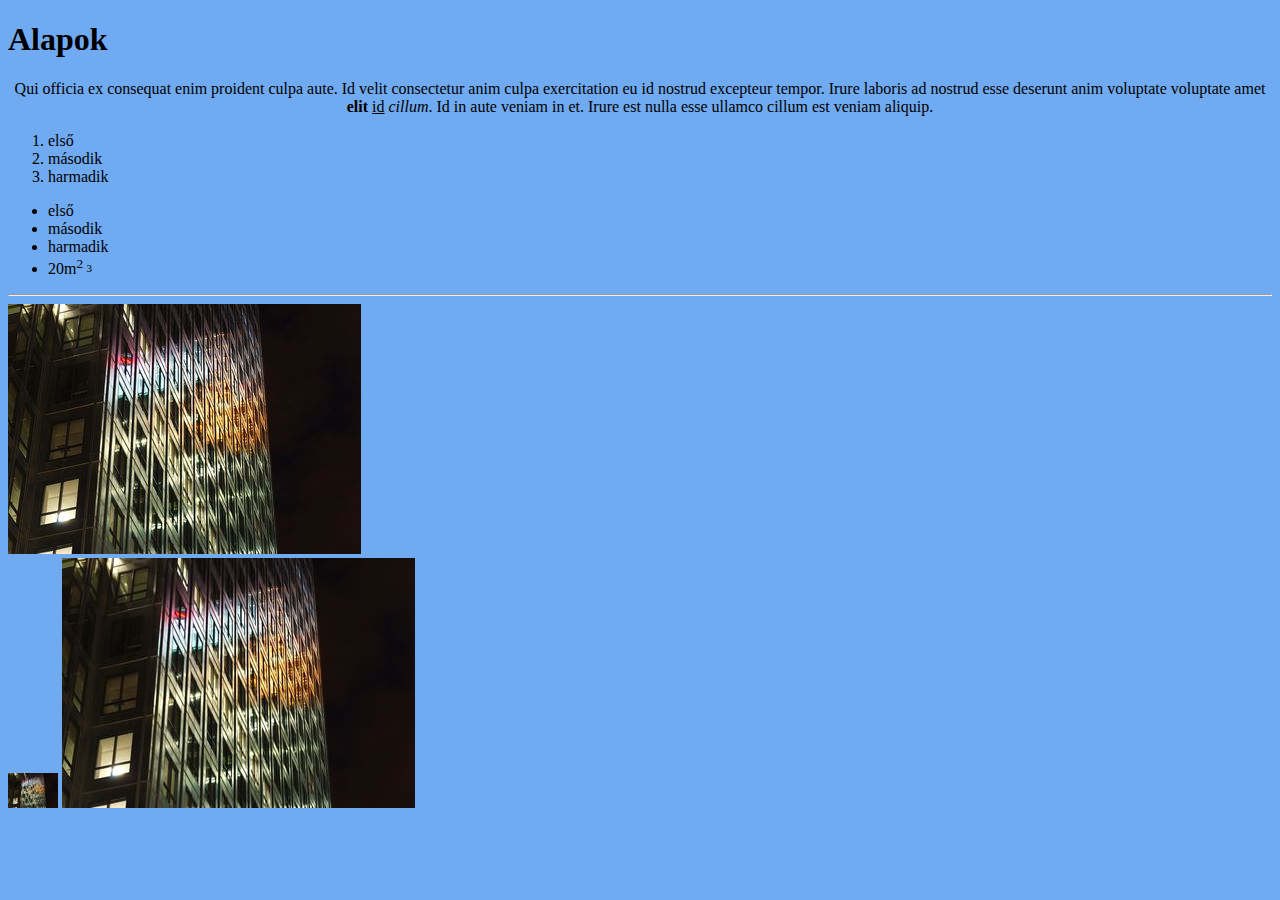
<file: index.html>
<!DOCTYPE html>
<html lang="hu">
<head>
    <meta charset="UTF-8">
    <meta name="viewport" content="width=device-width, initial-scale=1.0">
    <title>Oldal: 3</title>
    <link rel="stylesheet" href="style.css">
</head>
<body bgcolor="#70AAf0">
    <h1>Alapok</h1>
    <p>
        <center>
            Qui officia ex consequat enim proident culpa aute. Id velit consectetur anim culpa exercitation eu id nostrud excepteur tempor. Irure laboris ad nostrud esse deserunt anim voluptate voluptate amet <b>elit</b> <u>id</u> <i>cillum</i>. Id in aute veniam in et. Irure est nulla esse ullamco cillum est veniam aliquip.
        </center>
        <ol>
            <li>első</li>
            <li>második</li>
            <li>harmadik</li>
        </ol>
        <ul>
            <li>első</li>
            <li>második</li>
            <li>harmadik</li>
            <li>20m<sup>2 <sub>3</sub></sup></li>
        </ul>
    </p>
    <hr>
    <div>
        <img src="screenshot.jpg" alt="Egy kép a házról." title="Egy kép a házról"><br>
        <img src="screenshot.jpg" alt="Egy kép a házról." title="Egy kép a házról" width="50px">
        <img src="screenshot.jpg" alt="Egy kép a házról." title="Egy kép a házról">
    </div>
    
</body>
</html>
</file>
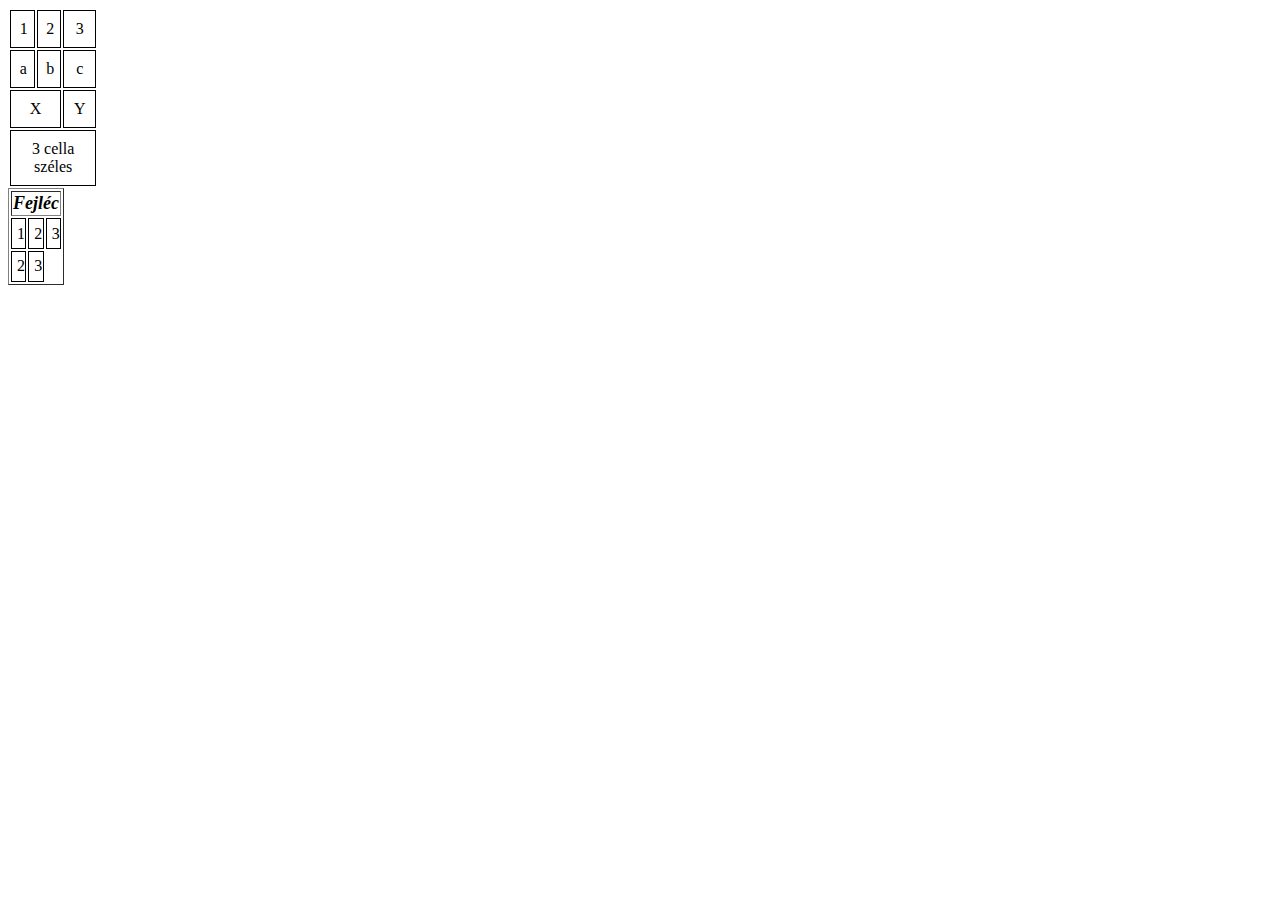
<file: 11.15/index.html>
<!DOCTYPE html>
<html lang="hu">
<head>
    <meta charset="UTF-8">
    <meta name="viewport" content="width=device-width, initial-scale=1.0">
    <title>
        Táblázat
    </title>
    <link rel="stylesheet" href="style.css">
</head>
<body>
    <table>
        <tr>
            <td>1</td>
            <td>2</td>
            <td>3</td>
        </tr> 
        <tr>
            <td>a</td>
            <td>b</td>
            <td>c</td>
        </tr>
        <tr>
            <td colspan="2">X</td>
            <td>Y</td>
        </tr>
        <tr>
            <td colspan="3">3 cella széles</td>
        </tr>
    </table>
    <table border="1" >
        <tr>
            <th colspan="3">Fejléc</th>
        </tr>
        <tr>
            <td>1</td>
            <td>2</td>
            <td>3</td>
        </tr>
        <tr>
            <td>2</td>
            <td>3</td>
        </tr>
    </table>
</body>
</html>
</file>
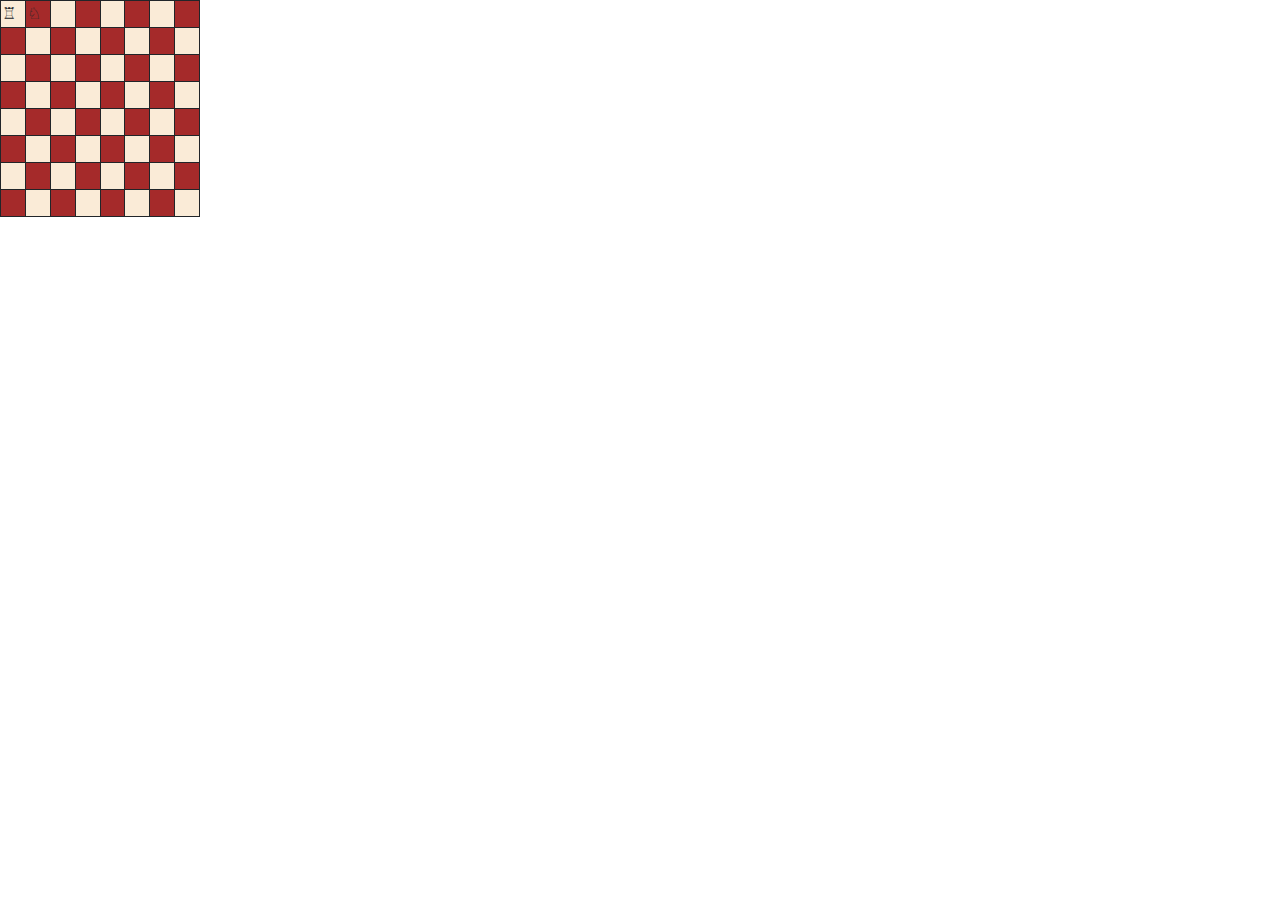
<file: 11.19/index.html>
<!DOCTYPE html>
<html lang="en">
<head>
    <meta charset="UTF-8">
    <meta name="viewport" content="width=device-width, initial-scale=1.0">
    <title>Document</title>
    <link rel="stylesheet" href="sakkdiv/bootstrap.min.css">
    <script src="sakkdiv/bootstrap.min.js"></script>
    <link rel="stylesheet" href="sakkdiv/style.css">
    <link rel="stylesheet" href="style.css">
</head>

<body>
    <!-- table>(tr>td{&nbsp;}*4)*4 -->
    <table>
        <tr>
            <td>&#9814;</td>
            <td>&#9816;</td>
            <td>&nbsp;</td>
            <td>&nbsp;</td>
            <td>&nbsp;</td>
            <td>&nbsp;</td>
            <td>&nbsp;</td>
            <td>&nbsp;</td>
        </tr>
        <tr>
            <td>&nbsp;</td>
            <td>&nbsp;</td>
            <td>&nbsp;</td>
            <td>&nbsp;</td>
            <td>&nbsp;</td>
            <td>&nbsp;</td>
            <td>&nbsp;</td>
            <td>&nbsp;</td>
        </tr>
        <tr>
            <td>&nbsp;</td>
            <td>&nbsp;</td>
            <td>&nbsp;</td>
            <td>&nbsp;</td>
            <td>&nbsp;</td>
            <td>&nbsp;</td>
            <td>&nbsp;</td>
            <td>&nbsp;</td>
        </tr>
        <tr>
            <td>&nbsp;</td>
            <td>&nbsp;</td>
            <td>&nbsp;</td>
            <td>&nbsp;</td>
            <td>&nbsp;</td>
            <td>&nbsp;</td>
            <td>&nbsp;</td>
            <td>&nbsp;</td>
        </tr>
        <tr>
            <td>&nbsp;</td>
            <td>&nbsp;</td>
            <td>&nbsp;</td>
            <td>&nbsp;</td>
            <td>&nbsp;</td>
            <td>&nbsp;</td>
            <td>&nbsp;</td>
            <td>&nbsp;</td>
        </tr>
        <tr>
            <td>&nbsp;</td>
            <td>&nbsp;</td>
            <td>&nbsp;</td>
            <td>&nbsp;</td>
            <td>&nbsp;</td>
            <td>&nbsp;</td>
            <td>&nbsp;</td>
            <td>&nbsp;</td>
        </tr>
        <tr>
            <td>&nbsp;</td>
            <td>&nbsp;</td>
            <td>&nbsp;</td>
            <td>&nbsp;</td>
            <td>&nbsp;</td>
            <td>&nbsp;</td>
            <td>&nbsp;</td>
            <td>&nbsp;</td>
        </tr>
        <tr>
            <td>&nbsp;</td>
            <td>&nbsp;</td>
            <td>&nbsp;</td>
            <td>&nbsp;</td>
            <td>&nbsp;</td>
            <td>&nbsp;</td>
            <td>&nbsp;</td>
            <td>&nbsp;</td>
        </tr>
    </table>
</body>

</html>
</file>
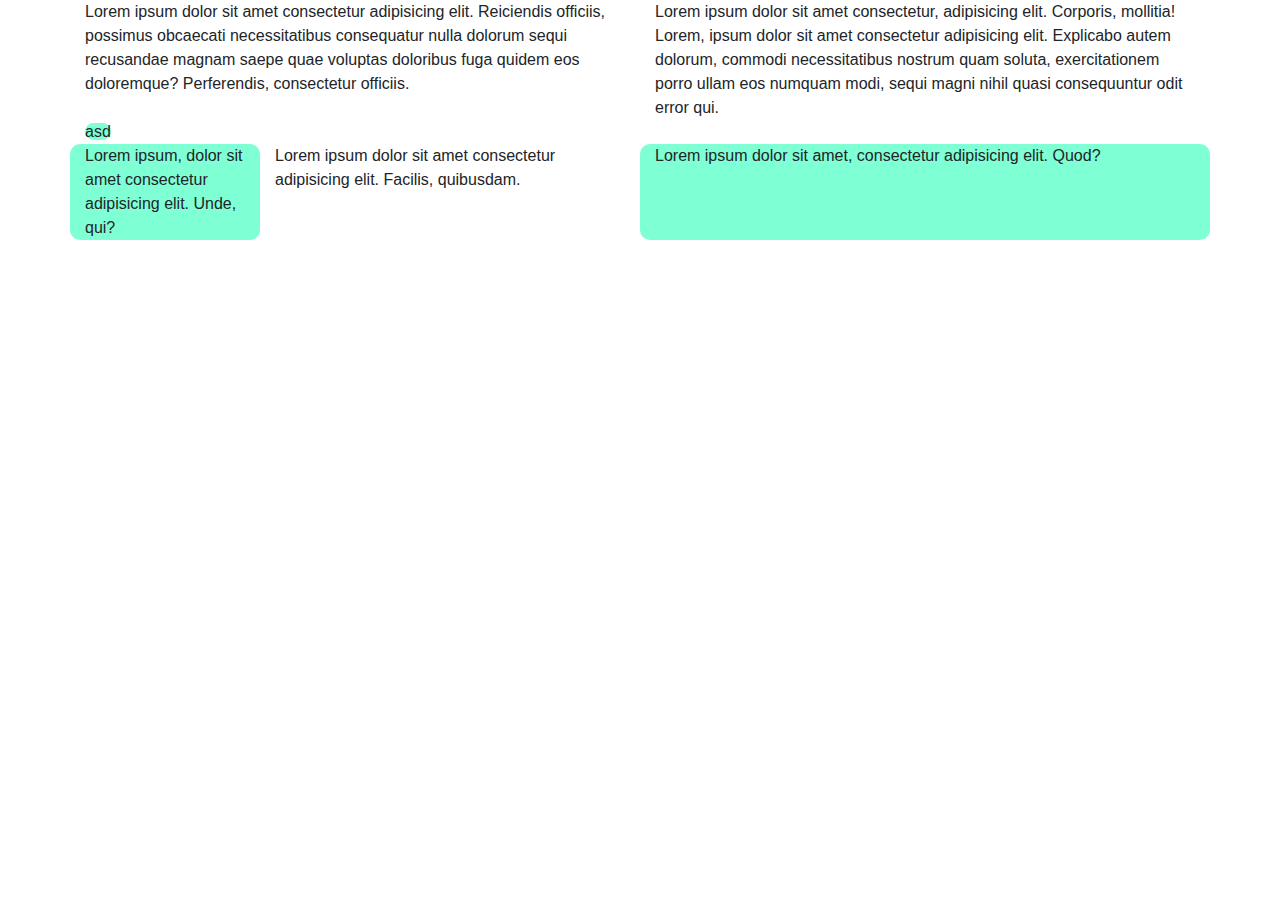
<file: 11.19/sakkdiv/index.html>
<!DOCTYPE html>
<html lang="en">
<head>
    <meta charset="UTF-8">
    <meta name="viewport" content="width=device-width, initial-scale=1.0">
    <title>Document</title>
    <link rel="stylesheet" href="bootstrap.min.css">
    <script src="bootstrap.min.js"></script>
    <link rel="stylesheet" href="style.css">
</head>
<body>
    <div class="container">
        <div class="row">
            <div class="col-sm-6">Lorem ipsum dolor sit amet consectetur adipisicing elit. Reiciendis officiis, possimus obcaecati necessitatibus
                consequatur nulla dolorum sequi recusandae magnam saepe quae voluptas doloribus fuga quidem eos doloremque? Perferendis, consectetur officiis.
            </div>
            <div class="col-sm-6">Lorem ipsum dolor sit amet consectetur, adipisicing elit. Corporis, mollitia! Lorem,
                 ipsum dolor sit amet consectetur adipisicing elit.
                  Explicabo autem dolorum, commodi necessitatibus nostrum quam soluta, exercitationem porro ullam eos numquam modi, sequi
                  magni nihil quasi consequuntur odit error qui.
            </div>

        </div>
        <markdown>asd</markdown>
        <div class="row">
            <div class="col-sm-2 markdown">Lorem ipsum, dolor sit amet consectetur adipisicing elit. Unde, qui?</div>
            <div class="col-sm-4">Lorem ipsum dolor sit amet consectetur adipisicing elit. Facilis, quibusdam.</div>
            <div class="col-sm-6 markdown">Lorem ipsum dolor sit amet, consectetur adipisicing elit. Quod?</div>
        </div>
    </div>
</body>
</html>
</file>
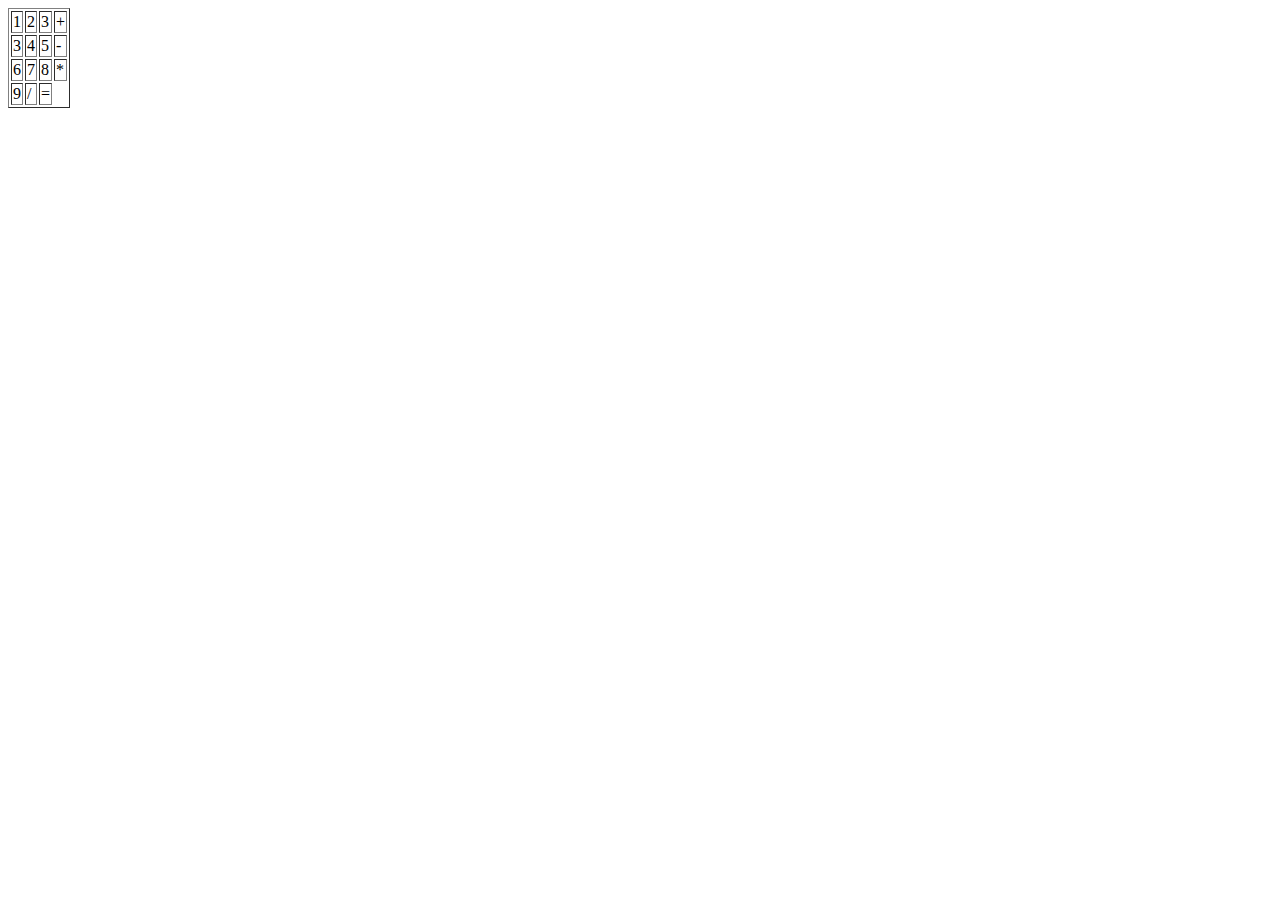
<file: 11.15/test.html>
<!DOCTYPE html>
<html lang="en">
<head>
    <meta charset="UTF-8">
    <meta name="viewport" content="width=device-width, initial-scale=1.0">
    <title>Document</title>
</head>
<body>
    <table border="1">
        <tr>
            <td>1</td>
            <td>2</td>
            <td>3</td>
            <td>+</td>
        </tr>
        <tr>
            <td>3</td>
            <td>4</td>
            <td>5</td>
            <td>-</td>
        </tr>
        <tr>
            <td>6</td>
            <td>7</td>
            <td>8</td>
            <td>*</td>
        </tr>
        <tr>
            <td>9</td>
            <td>/</td>
            <td>=</td>
        </tr>
    </table>
</body>
</html>
</file>
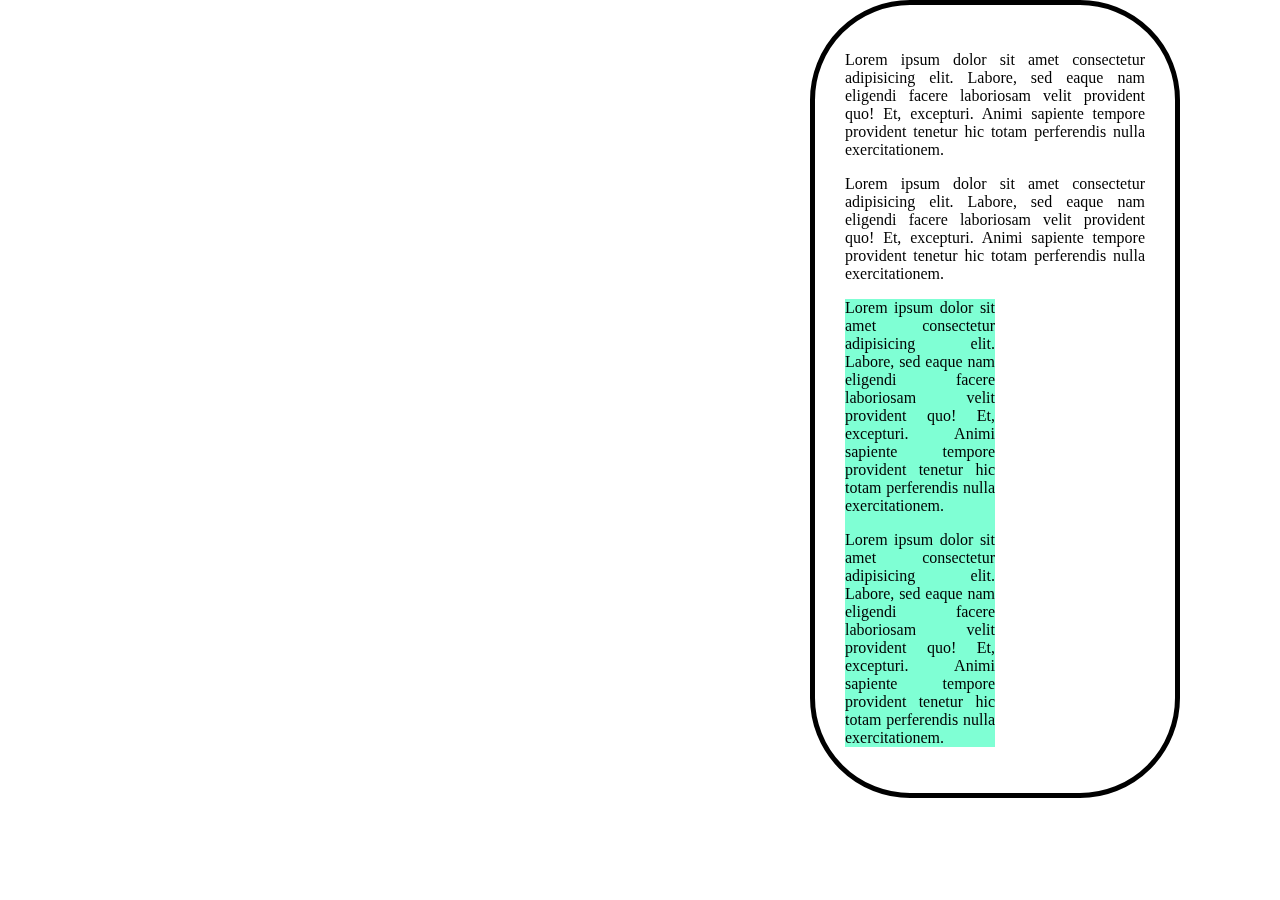
<file: 11.19/div/div.html>
<!DOCTYPE html>
<html lang="hu">
<head>
    <meta charset="UTF-8">
    <meta name="viewport" content="width=device-width, initial-scale=1.0">
    <title>Div-ek</title>
    <link rel="stylesheet" href="style.css">
</head>
<body>
    <div class="center">
        <p>Lorem ipsum dolor sit amet consectetur adipisicing elit. Labore, sed eaque nam eligendi facere laboriosam velit provident quo!
            Et, excepturi. Animi sapiente tempore provident tenetur hic totam perferendis nulla exercitationem.</p>
        <p>Lorem ipsum dolor sit amet consectetur adipisicing elit. Labore, sed eaque nam eligendi facere laboriosam velit provident quo!
            Et, excepturi. Animi sapiente tempore provident tenetur hic totam perferendis nulla exercitationem.</p>
    
        <div class="left">
            <p>Lorem ipsum dolor sit amet consectetur adipisicing elit. Labore, sed eaque nam eligendi facere laboriosam velit provident quo!
                Et, excepturi. Animi sapiente tempore provident tenetur hic totam perferendis nulla exercitationem.</p>
            <p>Lorem ipsum dolor sit amet consectetur adipisicing elit. Labore, sed eaque nam eligendi facere laboriosam velit provident quo!
                Et, excepturi. Animi sapiente tempore provident tenetur hic totam perferendis nulla exercitationem.</p>
        </div>
    </div>
</body>
</html>
</file>
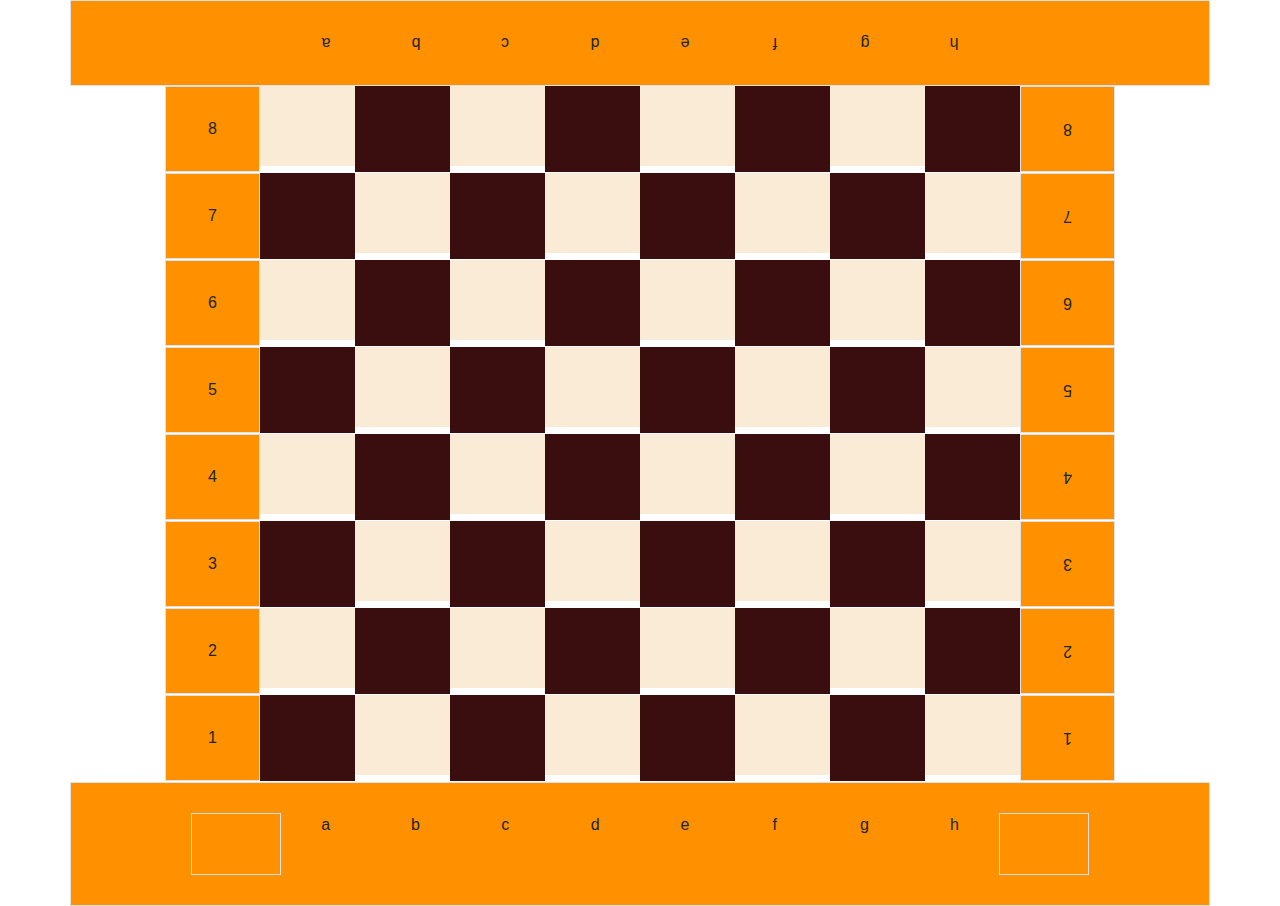
<file: 11.19/sakkdiv/sakk.html>
<!DOCTYPE html>
<html lang="hu">
<head>
    <meta charset="UTF-8">
    <meta name="viewport" content="width=device-width, initial-scale=1.0">
    <title>Document</title>
    <link rel="stylesheet" href="bootstrap.min.css">
    <script src="bootstrap.min.js"></script>
    <link rel="stylesheet" href="style.css">
</head>
<body>
    <div class="container">
        <div class="row border">
            <div class="col-sm-2"></div>

            <div class="col-sm-1 udd">a</div>
            <div class="col-sm-1 udd">b</div>
            <div class="col-sm-1 udd">c</div>
            <div class="col-sm-1 udd">d</div>
            <div class="col-sm-1 udd">e</div>
            <div class="col-sm-1 udd">f</div>
            <div class="col-sm-1 udd">g</div>
            <div class="col-sm-1 udd">h</div>
            <div class="col-sm-2"></div>
        </div>
        <div class="row">
            <div class="col-sm-1"></div>
            <div class="col-sm-1 border">8</div>
            <div class="col-sm-1 wh">&nbsp;</div>
            <div class="col-sm-1 bl"></div>
            <div class="col-sm-1 wh"></div>
            <div class="col-sm-1 bl"></div>
            <div class="col-sm-1 wh"></div>
            <div class="col-sm-1 bl"></div>
            <div class="col-sm-1 wh"></div>
            <div class="col-sm-1 bl"></div>
            <div class="col-sm-1 border udd">8</div>
            <div class="col-sm-2"></div>
        </div>
        <div class="row">
            <div class="col-sm-1"></div>
            <div class="col-sm-1 border">7</div>
            <div class="col-sm-1 bl"></div>
            <div class="col-sm-1 wh">&nbsp;</div>
            <div class="col-sm-1 bl"></div>
            <div class="col-sm-1 wh"></div>
            <div class="col-sm-1 bl"></div>
            <div class="col-sm-1 wh"></div>
            <div class="col-sm-1 bl"></div>
            <div class="col-sm-1 wh"></div>
            <div class="col-sm-1 border udd">7</div>

            <div class="col-sm-2"></div>
        </div>
        <div class="row">
            <div class="col-sm-1"></div>
            <div class="col-sm-1 border">6</div>
            <div class="col-sm-1 wh">&nbsp;</div>
            <div class="col-sm-1 bl"></div>
            <div class="col-sm-1 wh"></div>
            <div class="col-sm-1 bl"></div>
            <div class="col-sm-1 wh"></div>
            <div class="col-sm-1 bl"></div>
            <div class="col-sm-1 wh"></div>
            <div class="col-sm-1 bl"></div>
            <div class="col-sm-1 border udd">6</div>
            <div class="col-sm-2"></div>
        </div>
        <div class="row">
            <div class="col-sm-1"></div>
            <div class="col-sm-1 border">5</div>
            <div class="col-sm-1 bl"></div>
            <div class="col-sm-1 wh">&nbsp;</div>
            <div class="col-sm-1 bl"></div>
            <div class="col-sm-1 wh"></div>
            <div class="col-sm-1 bl"></div>
            <div class="col-sm-1 wh"></div>
            <div class="col-sm-1 bl"></div>
            <div class="col-sm-1 wh"></div>
            <div class="col-sm-1 border udd">5</div>

            <div class="col-sm-2"></div>
        </div>
        <div class="row">
            <div class="col-sm-1"></div>
            <div class="col-sm-1 border">4</div>
            <div class="col-sm-1 wh">&nbsp;</div>
            <div class="col-sm-1 bl"></div>
            <div class="col-sm-1 wh"></div>
            <div class="col-sm-1 bl"></div>
            <div class="col-sm-1 wh"></div>
            <div class="col-sm-1 bl"></div>
            <div class="col-sm-1 wh"></div>
            <div class="col-sm-1 bl"></div>
            <div class="col-sm-1 border udd">4</div>
            <div class="col-sm-2"></div>
        </div>
        <div class="row">
            <div class="col-sm-1"></div>
            <div class="col-sm-1 border">3</div>
            <div class="col-sm-1 bl"></div>
            <div class="col-sm-1 wh">&nbsp;</div>
            <div class="col-sm-1 bl"></div>
            <div class="col-sm-1 wh"></div>
            <div class="col-sm-1 bl"></div>
            <div class="col-sm-1 wh"></div>
            <div class="col-sm-1 bl"></div>
            <div class="col-sm-1 wh"></div>
            <div class="col-sm-1 border udd">3</div>

            <div class="col-sm-2"></div>
        </div>
        <div class="row">
            <div class="col-sm-1"></div>
            <div class="col-sm-1 border">2</div>
            <div class="col-sm-1 wh">&nbsp;</div>
            <div class="col-sm-1 bl"></div>
            <div class="col-sm-1 wh"></div>
            <div class="col-sm-1 bl"></div>
            <div class="col-sm-1 wh"></div>
            <div class="col-sm-1 bl"></div>
            <div class="col-sm-1 wh"></div>
            <div class="col-sm-1 bl"></div>
            <div class="col-sm-1 border udd">2</div>
            <div class="col-sm-2"></div>
        </div>
        <div class="row">
            <div class="col-sm-1"></div>
            <div class="col-sm-1 border">1</div>
            <div class="col-sm-1 bl"></div>
            <div class="col-sm-1 wh">&nbsp;</div>
            <div class="col-sm-1 bl"></div>
            <div class="col-sm-1 wh"></div>
            <div class="col-sm-1 bl"></div>
            <div class="col-sm-1 wh"></div>
            <div class="col-sm-1 bl"></div>
            <div class="col-sm-1 wh"></div>
            <div class="col-sm-1 border udd">1</div>

            <div class="col-sm-2"></div>
        </div>
        <div class="row border">
            <div class="col-sm-1"></div>
            <div class="col-sm-1 border"></div>
            <div class="col-sm-1">a</div>
            <div class="col-sm-1">b</div>
            <div class="col-sm-1">c</div>
            <div class="col-sm-1">d</div>
            <div class="col-sm-1">e</div>
            <div class="col-sm-1">f</div>
            <div class="col-sm-1">g</div>
            <div class="col-sm-1">h</div>
            <div class="col-sm-1 border"></div>
            <div class="col-sm-1"></div>
        </div>
    </div>
</body>
</file>
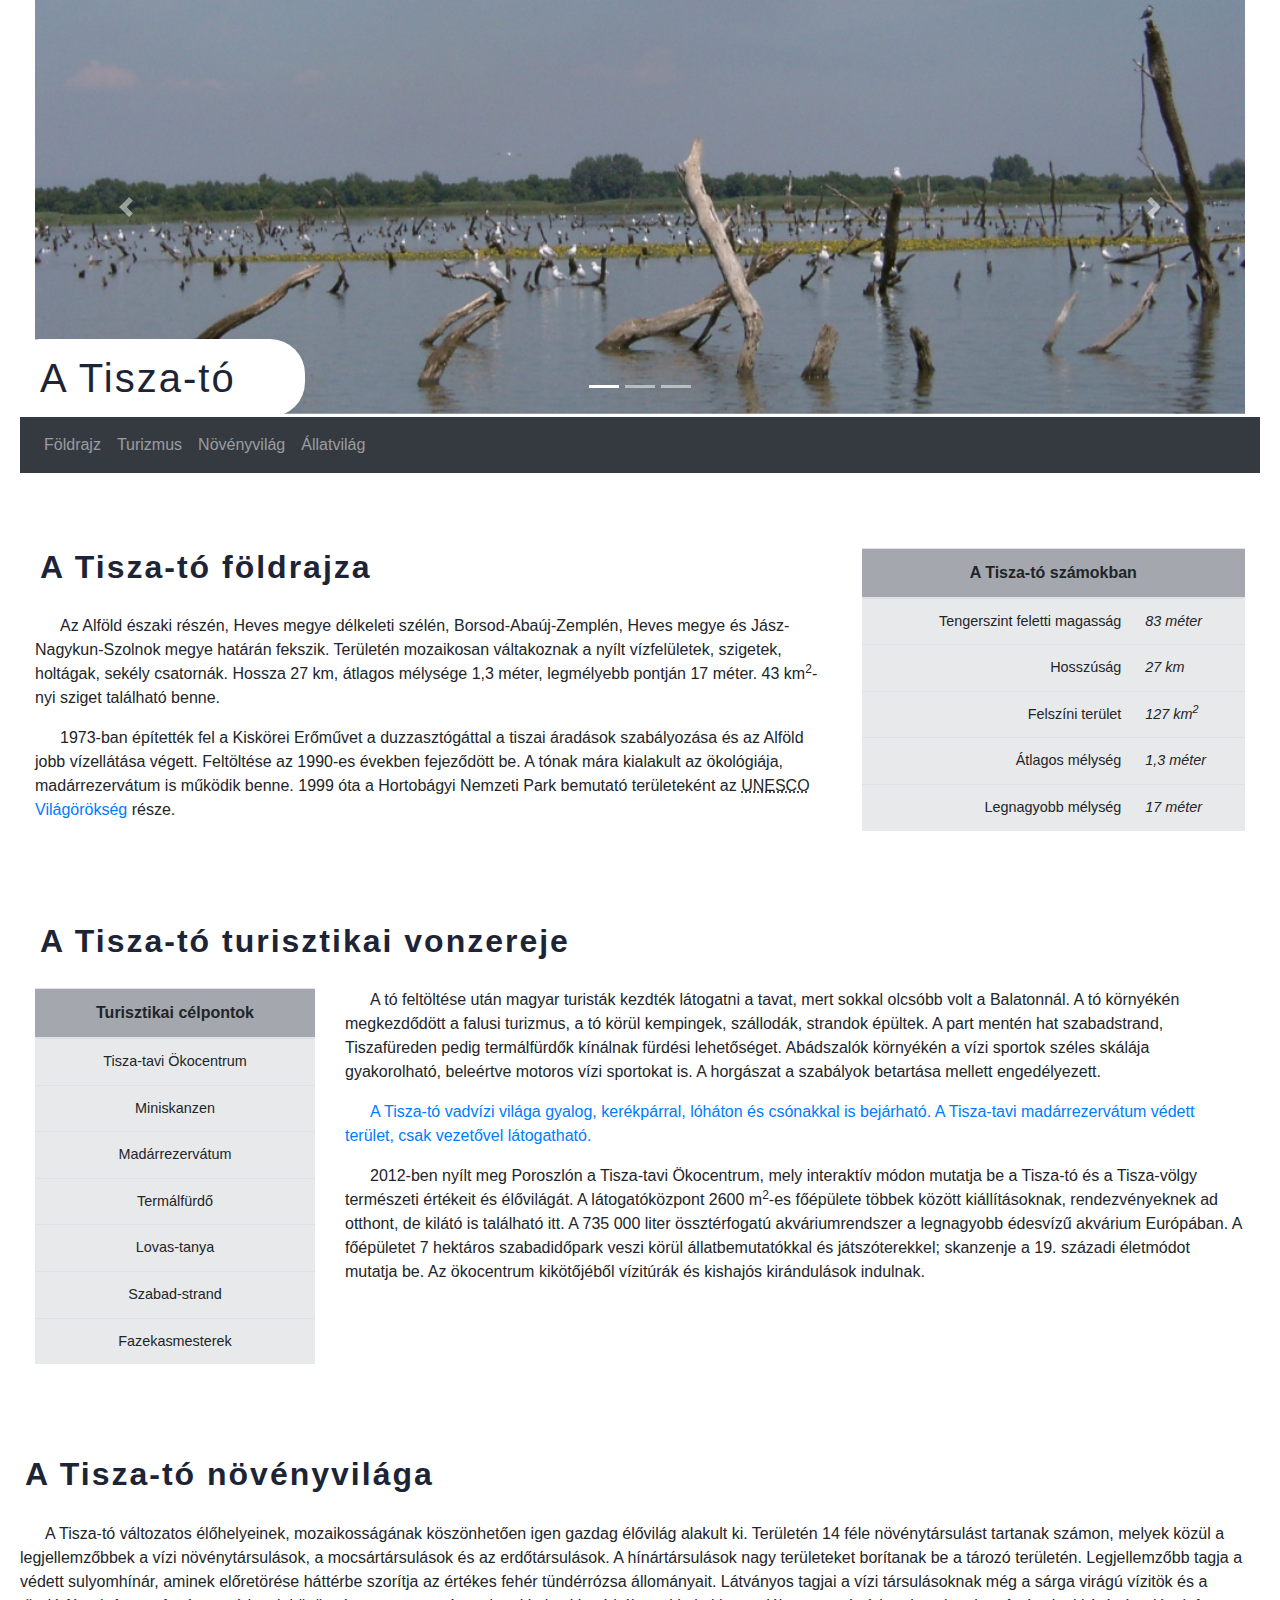
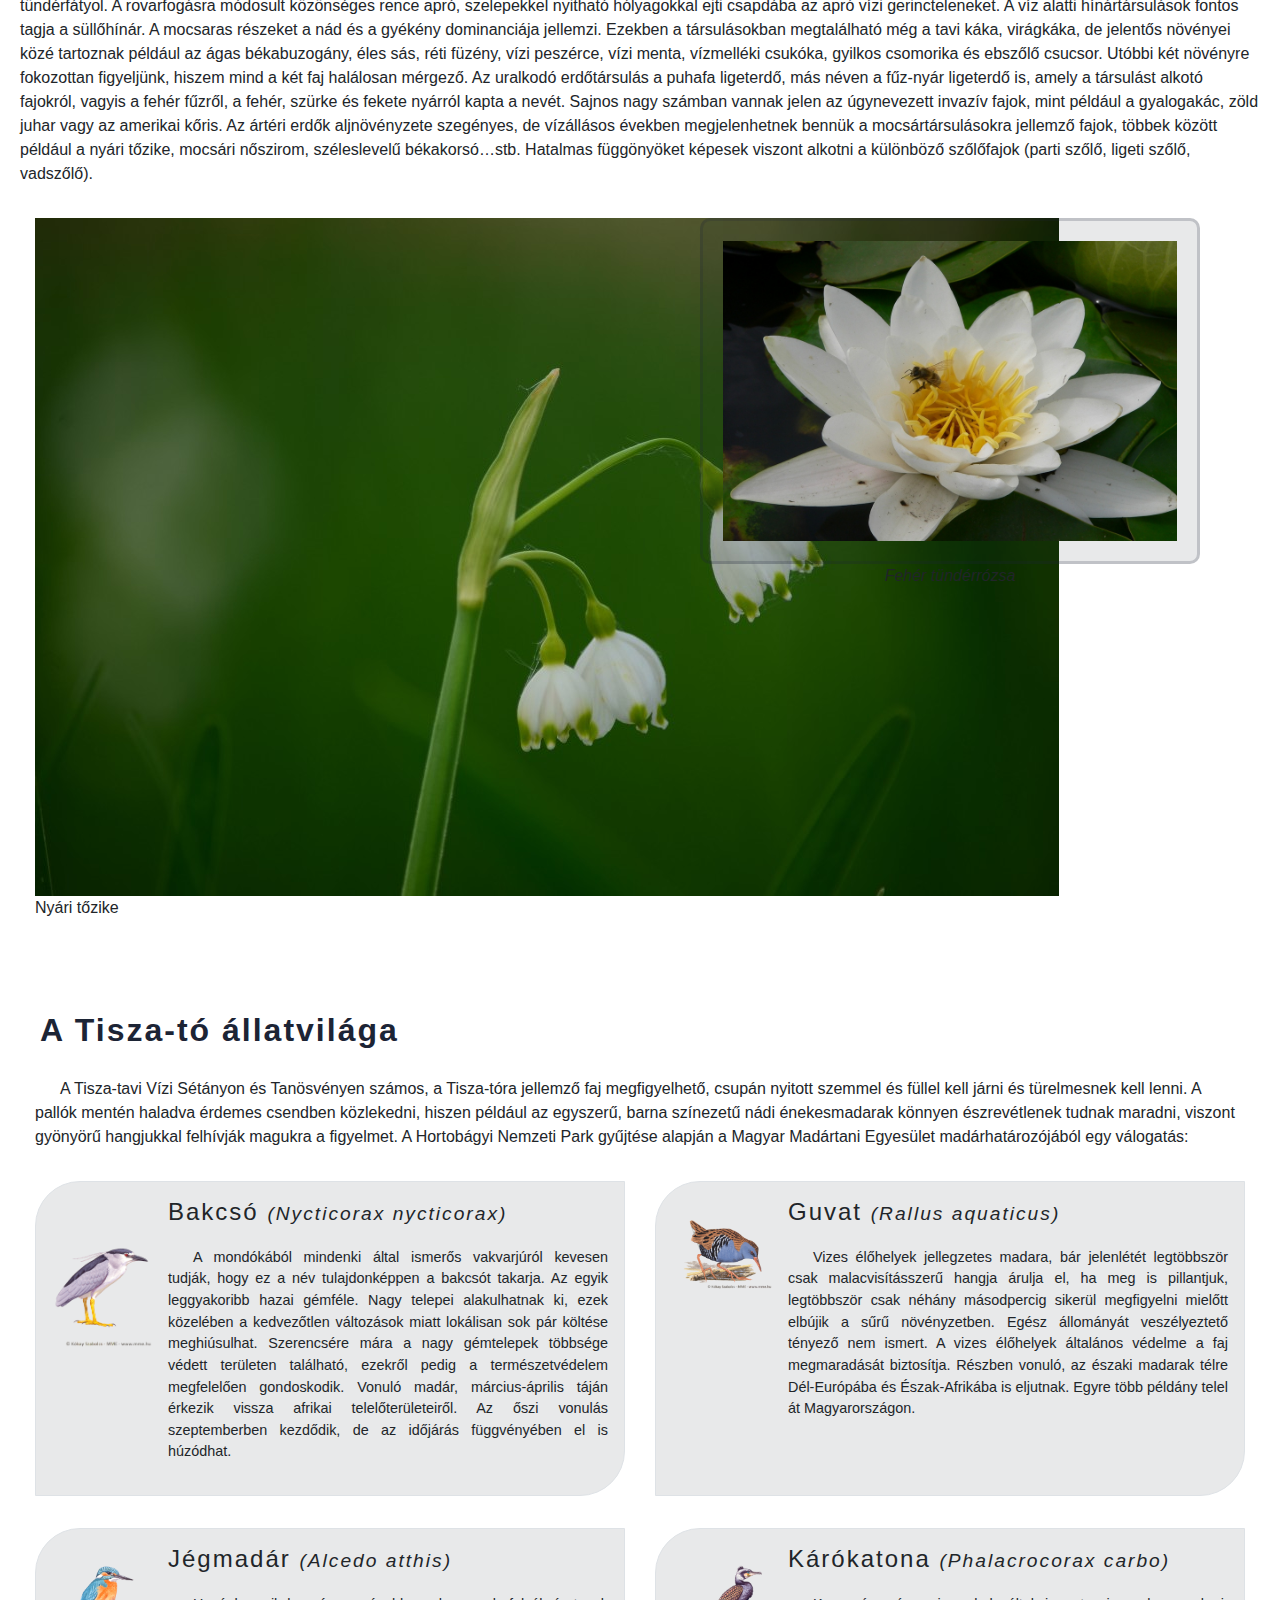
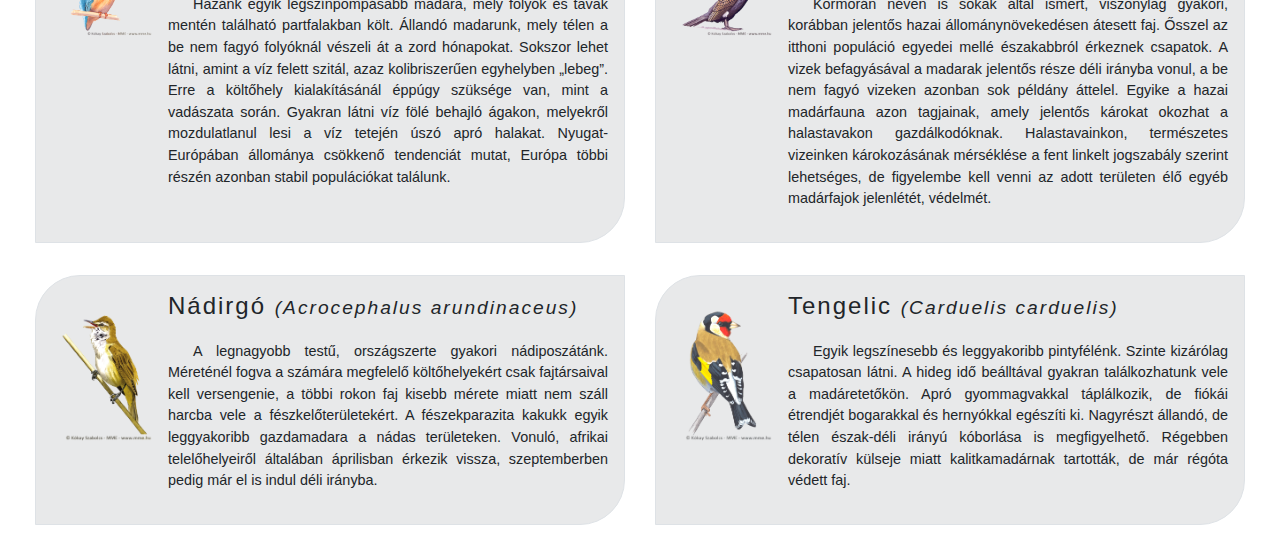
<file: task1/tisza/tiszato.html>
<!DOCTYPE html>
<html lang="hu">
<head>
  <title>Tisza-tó</title>
  <meta charset="utf-8">
  <meta name="viewport" content="width=device-width, initial-scale=1">
  <link rel="stylesheet" href="bootstrap.min.css">
  <script src="jquery.min.js"></script>
  <script src="popper.min.js"></script>
  <script src="bootstrap.min.js"></script>  
  <link rel="stylesheet" href="tiszato.css">
  <script src="tiszato.js"></script>
</head>
<body>

<div class="container-fluid" id="kepek">
  <div id="demo" class="carousel slide" data-ride="carousel">
    <!-- Indicators -->
    <ul class="carousel-indicators">
      <li data-target="#demo" data-slide-to="0" class="active"></li>
      <li data-target="#demo" data-slide-to="1"></li>
      <li data-target="#demo" data-slide-to="2"></li>
    </ul>      
    <!-- The slideshow -->
    <div class="carousel-inner">
      <div class="carousel-item active">
        <img src="kepek/fej1.jpg" alt="Pihenők" title="Pihenők">
      </div>
      <div class="carousel-item">
        <img src="kepek/fej2.jpg" alt="Vizisétány" title="Vizisétány">
      </div>
      <div class="carousel-item">
        <img src="kepek/fej3.jpg" alt="Tavirózsák" title="Tavirózsák">
      </div>
    </div>      
    <!-- Left and right controls -->
    <a class="carousel-control-prev" href="#demo" data-slide="prev">
      <span class="carousel-control-prev-icon"></span>
    </a>
    <a class="carousel-control-next" href="#demo" data-slide="next">
      <span class="carousel-control-next-icon"></span>
    </a>
  </div>
  <h1 class="d-none d-md-block">A Tisza-tó</h1>
</div>

<nav class="navbar navbar-expand-sm bg-dark navbar-dark sticky-top">
  <ul class="navbar-nav">
    <li class="nav-item">
      <a class="nav-link" href="#foldrajz">Földrajz</a>
    </li>
    <li class="nav-item">
      <a class="nav-link" href="#turizmus">Turizmus</a>
    </li>
    <li class="nav-item">
      <a class="nav-link" href="#novenyvilag">Növényvilág</a>
    </li> 
    <li class="nav-item">
      <a class="nav-link" href="#allatvilag">Állatvilág</a>
    </li>    
  </ul>
</nav>

<div class="container-fluid">
  <div class="row">
    <div class="col-lg-8">
      <h2 class="display-5" id="foldrajz">A Tisza-tó földrajza</h2>
      <p>Az Alföld északi részén, Heves megye délkeleti szélén, Borsod-Abaúj-Zemplén, Heves megye és Jász-Nagykun-Szolnok megye határán fekszik. Területén mozaikosan váltakoznak a nyílt vízfelületek, szigetek, holtágak, sekély csatornák. Hossza 27 km, átlagos mélysége 1,3 méter, legmélyebb pontján 17 méter. 43 km<sup>2</sup>-nyi sziget található benne.</p>
      <p>1973-ban építették fel a Kiskörei Erőművet a duzzasztógáttal a tiszai áradások szabályozása és az Alföld jobb vízellátása végett. Feltöltése az 1990-es években fejeződött be. A tónak mára kialakult az ökológiája, madárrezervátum is működik benne. 1999 óta a Hortobágyi Nemzeti Park bemutató területeként az <abbr title="Egyesült Nemzetek Nevelésügyi, Tudományos és Kulturális Szervezete">UNESCO</abbr> <a href="https://hu.wikipedia.org/wiki/Magyarország_világörökségi_helyszínei" tagret="_blank">Világörökség</a> része.</p>
    </div>
    <div class="col-lg-4">
      <table class="table table-hover elsotable">
        <thead>
          <tr>
            <th colspan="2">A Tisza-tó számokban</th>
          </tr>
        </thead>
        <tbody>
          <tr>
            <td>Tengerszint feletti magasság</td>
            <td>83 méter</td>
          </tr>
          <tr>
            <td>Hosszúság</td>
            <td>27 km</td>
          </tr>
          <tr>
            <td>Felszíni terület</td>
            <td>127 km<sup>2</sup></td>
          </tr>
          <tr>
            <td>Átlagos mélység</td>
            <td>1,3 méter</td>
          </tr>
          <tr>
            <td>Legnagyobb mélység</td>
            <td>17 méter</td>
          </tr>
        </tbody>
      </table>
    </div>
  </div>
  
  <h2 class="display-5" id="turizmus">A Tisza-tó turisztikai vonzereje</h2>
  <div class="row">    
    <div class="col-lg-3">
      <table class="table table-hover">
        <thead>
          <tr>
            <th>Turisztikai célpontok</th>
          </tr>
        </thead>
        <tbody class="kozep keplink">
          <tr>
            <td onclick="turizmus('okocentrum');" onmouseout="keprejt();">Tisza-tavi Ökocentrum</td>
          </tr>
          <tr>
            <td onclick="turizmus('skanzen');"  onmouseout="keprejt();">Miniskanzen</td>
          </tr>
          <tr>
            <td onclick="turizmus('madarrezervatum');" onmouseout="keprejt();">Madárrezervátum</td>
          </tr>
          <tr>
            <td onclick="turizmus('termalfurdo');" onmouseout="keprejt();">Termálfürdő</td>
          </tr>
          <tr>
            <td onclick="turizmus('lovastanya');" onmouseout="keprejt();">Lovas-tanya</td>
          </tr>
          <tr>
            <td onclick="turizmus('strand');" onmouseout="keprejt();">Szabad-strand</td>
          </tr>
          <tr>
            <td onclick="turizmus('fazekas');" onmouseout="keprejt();">Fazekasmesterek</td>
          </tr>
        </tbody>
      </table>
    </div>    
    <div class="col-lg-9">      
      <div id="turizmusszovegkeret">
        <p>A tó feltöltése után magyar turisták kezdték látogatni a tavat, mert sokkal olcsóbb volt a Balatonnál. A tó környékén megkezdődött a falusi turizmus, a tó körül kempingek, szállodák, strandok épültek. A part mentén hat szabadstrand, Tiszafüreden pedig termálfürdők kínálnak fürdési lehetőséget. Abádszalók környékén a vízi sportok széles skálája gyakorolható, beleértve motoros vízi sportokat is. A horgászat a szabályok betartása mellett engedélyezett.</p>
        <p class="text-primary">A Tisza-tó vadvízi világa gyalog, kerékpárral, lóháton és csónakkal is bejárható. A Tisza-tavi madárrezervátum védett terület, csak vezetővel látogatható.</p>
        <p>2012-ben nyílt meg Poroszlón a Tisza-tavi Ökocentrum, mely interaktív módon mutatja be a Tisza-tó és a Tisza-völgy természeti értékeit és élővilágát. A látogatóközpont 2600 m<sup>2</sup>-es főépülete többek között kiállításoknak, rendezvényeknek ad otthont, de kilátó is található itt. A 735 000 liter össztérfogatú akváriumrendszer a legnagyobb édesvízű akvárium Európában. A főépületet 7 hektáros szabadidőpark veszi körül állatbemutatókkal és játszóterekkel; skanzenje a 19. századi életmódot mutatja be. Az ökocentrum kikötőjéből vízitúrák és kishajós kirándulások indulnak.</p>
      </div>
      <div id="turizmuskepkeret">
        <img id="turizmuskep">
      </div>
    </div>    
  </div>
  
  
  <div class="row">
    <h2 class="display-5" id="novenyvilag">A Tisza-tó növényvilága</h2> 
    <p>A Tisza-tó változatos élőhelyeinek, mozaikosságának köszönhetően igen gazdag élővilág alakult ki. Területén 14 féle növénytársulást tartanak számon, melyek közül a legjellemzőbbek a vízi növénytársulások, a mocsártársulások és az erdőtársulások. A hínártársulások nagy területeket borítanak be a tározó területén. Legjellemzőbb tagja a védett sulyomhínár, aminek előretörése háttérbe szorítja az értékes fehér tündérrózsa állományait. Látványos tagjai a vízi társulásoknak még a sárga virágú vízitök és a tündérfátyol. A rovarfogásra módosult közönséges rence apró, szelepekkel nyitható hólyagokkal ejti csapdába az apró vízi gerincteleneket. A víz alatti hínártársulások fontos tagja a süllőhínár. A mocsaras részeket a nád és a gyékény dominanciája jellemzi. Ezekben a társulásokban megtalálható még a tavi káka, virágkáka, de jelentős növényei közé tartoznak például az ágas békabuzogány, éles sás, réti füzény, vízi peszérce, vízi menta, vízmelléki csukóka, gyilkos csomorika és ebszőlő csucsor. Utóbbi két növényre fokozottan figyeljünk, hiszem mind a két faj halálosan mérgező. Az uralkodó erdőtársulás a puhafa ligeterdő, más néven a fűz-nyár ligeterdő is, amely a társulást alkotó fajokról, vagyis a fehér fűzről, a fehér, szürke és fekete nyárról kapta a nevét. Sajnos nagy számban vannak jelen az úgynevezett invazív fajok, mint például a gyalogakác, zöld juhar vagy az amerikai kőris. Az ártéri erdők aljnövényzete szegényes, de vízállásos években megjelenhetnek bennük a mocsártársulásokra jellemző fajok, többek között például a nyári tőzike, mocsári nőszirom, széleslevelű békakorsó…stb. Hatalmas függönyöket képesek viszont alkotni a különböző szőlőfajok (parti szőlő, ligeti szőlő, vadszőlő).</p>
    <div class="col-lg-6 py-3 ,
    ">
      <img src="kepek/tozike.jpg" alt="Nyári tőzike" title="Nyári tőzike"><br>
      Nyári tőzike
    </div>
    <div class="col-lg-6 py-3 novenykep">
      <img src="kepek/tunderrozsa.jpg" alt="Fehér tündérrózsa" title="Fehér tündérrózsa"><br>
      Fehér tündérrózsa
    </div>    
  </div>


  <h2 class="display-5" id="allatvilag">A Tisza-tó állatvilága</h2>
  <p>A Tisza-tavi Vízi Sétányon és Tanösvényen számos, a Tisza-tóra jellemző faj megfigyelhető, csupán nyitott szemmel és füllel kell járni és türelmesnek kell lenni. A pallók mentén haladva érdemes csendben közlekedni, hiszen például az egyszerű, barna színezetű nádi énekesmadarak könnyen észrevétlenek tudnak maradni, viszont gyönyörű hangjukkal felhívják magukra a figyelmet. A Hortobágyi Nemzeti Park gyűjtése alapján a Magyar Madártani Egyesület madárhatározójából egy válogatás:</p>
  <div class="row">

    <div class="col-lg-6 py-3">
      <div class="media border p-3 h-100">
        <img src="kepek/bakcso.png" alt="Bakcsó" title="Bakcsó" class="mr-3 mt-3 madarkep">
        <div class="media-body">
          <h4>Bakcsó <small><i>(Nycticorax nycticorax)</i></small></h4>
          <p>A mondókából mindenki által ismerős vakvarjúról kevesen tudják, hogy ez a név tulajdonképpen a bakcsót takarja.  Az egyik leggyakoribb hazai gémféle. Nagy telepei alakulhatnak ki, ezek közelében a kedvezőtlen változások miatt lokálisan sok pár költése meghiúsulhat. Szerencsére mára a nagy gémtelepek többsége védett területen található, ezekről pedig a természetvédelem megfelelően gondoskodik. Vonuló madár, március-április táján érkezik vissza afrikai telelőterületeiről. Az őszi vonulás szeptemberben kezdődik, de az időjárás függvényében el is húzódhat.</p>
         </div>
      </div>
    </div>

    <div class="col-lg-6 py-3">
     <div class="media border p-3 h-100">
       <img src="kepek/guvat.png" alt="Guvat" title="Guvat" class="mr-3 mt-3 madarkep">
       <div class="media-body">
         <h4>Guvat <small><i>(Rallus aquaticus)</i></small></h4>
         <p>Vizes élőhelyek jellegzetes madara, bár jelenlétét legtöbbször csak malacvisításszerű hangja árulja el, ha meg is pillantjuk, legtöbbször csak néhány másodpercig sikerül megfigyelni mielőtt elbújik a sűrű növényzetben. Egész állományát veszélyeztető tényező nem ismert. A vizes élőhelyek általános védelme a faj megmaradását biztosítja. Részben vonuló, az északi madarak télre Dél-Európába és Észak-Afrikába is eljutnak. Egyre több példány telel át Magyarországon.</p>
        </div>
     </div>
   </div>

   <div class="col-lg-6 py-3">
    <div class="media border p-3 h-100">
      <img src="kepek/jegmadar.png" alt="Jégmadár" title="Jégmadár" class="mr-3 mt-3 madarkep">
      <div class="media-body">
        <h4>Jégmadár <small><i>(Alcedo atthis)</i></small></h4>
        <p>Hazánk egyik legszínpompásabb madara, mely folyók és tavak mentén található partfalakban költ. Állandó madarunk, mely télen a be nem fagyó folyóknál vészeli át a zord hónapokat. Sokszor lehet látni, amint a víz felett szitál, azaz kolibriszerűen egyhelyben „lebeg”. Erre a költőhely kialakításánál éppúgy szüksége van, mint a vadászata során. Gyakran látni víz fölé behajló ágakon, melyekről mozdulatlanul lesi a víz tetején úszó apró halakat. Nyugat-Európában állománya csökkenő tendenciát mutat, Európa többi részén azonban stabil populációkat találunk.</p>
       </div>
    </div>
  </div>
  
  <div class="col-lg-6 py-3">
    <div class="media border p-3 h-100">
      <img src="kepek/karokatona.png" alt="Kárókatona" title="Kárókatona" class="mr-3 mt-3 madarkep">
      <div class="media-body">
        <h4>Kárókatona <small><i>(Phalacrocorax carbo)</i></small></h4>
        <p>Kormorán néven is sokak által ismert, viszonylag gyakori, korábban jelentős hazai állománynövekedésen átesett faj. Ősszel az itthoni populáció egyedei mellé északabbról érkeznek csapatok. A vizek befagyásával a madarak jelentős része déli irányba vonul, a be nem fagyó vizeken azonban sok példány áttelel. Egyike a hazai madárfauna azon tagjainak, amely jelentős károkat okozhat a halastavakon gazdálkodóknak. Halastavainkon, természetes vizeinken károkozásának mérséklése a fent linkelt jogszabály szerint lehetséges, de figyelembe kell venni az adott területen élő egyéb madárfajok jelenlétét, védelmét.</p>
       </div>
    </div>
  </div>
  
  <div class="col-lg-6 py-3">
    <div class="media border p-3 h-100">
      <img src="kepek/nadirigo.png" alt="Nádirigó" title="Nádirigó" class="mr-3 mt-3 madarkep">
      <div class="media-body">
        <h4>Nádirgó <small><i>(Acrocephalus arundinaceus)</i></small></h4>
        <p>A legnagyobb testű, országszerte gyakori nádiposzátánk. Méreténél fogva a számára megfelelő költőhelyekért csak fajtársaival kell versengenie, a többi rokon faj kisebb mérete miatt nem száll harcba vele a fészkelőterületekért. A fészekparazita kakukk egyik leggyakoribb gazdamadara a nádas területeken. Vonuló, afrikai telelőhelyeiről általában áprilisban érkezik vissza, szeptemberben pedig már el is indul déli irányba.</p>
       </div>
    </div>
  </div>
  
  <div class="col-lg-6 py-3">
    <div class="media border p-3 h-100">
      <img src="kepek/tengelic.png" alt="Tengelic" title="Tengelic" class="mr-3 mt-3 madarkep">
      <div class="media-body">
        <h4>Tengelic <small><i>(Carduelis carduelis)</i></small></h4>
        <p>Egyik legszínesebb és leggyakoribb pintyfélénk. Szinte kizárólag csapatosan látni. A hideg idő beálltával gyakran találkozhatunk vele a madáretetőkön. Apró gyommagvakkal táplálkozik, de fiókái étrendjét bogarakkal és hernyókkal egészíti ki. Nagyrészt állandó, de télen észak-déli irányú kóborlása is megfigyelhető. Régebben dekoratív külseje miatt kalitkamadárnak tartották, de már régóta védett faj.</p>
       </div>
    </div>
  </div>  
  </div>
</body>
</html>
</file>
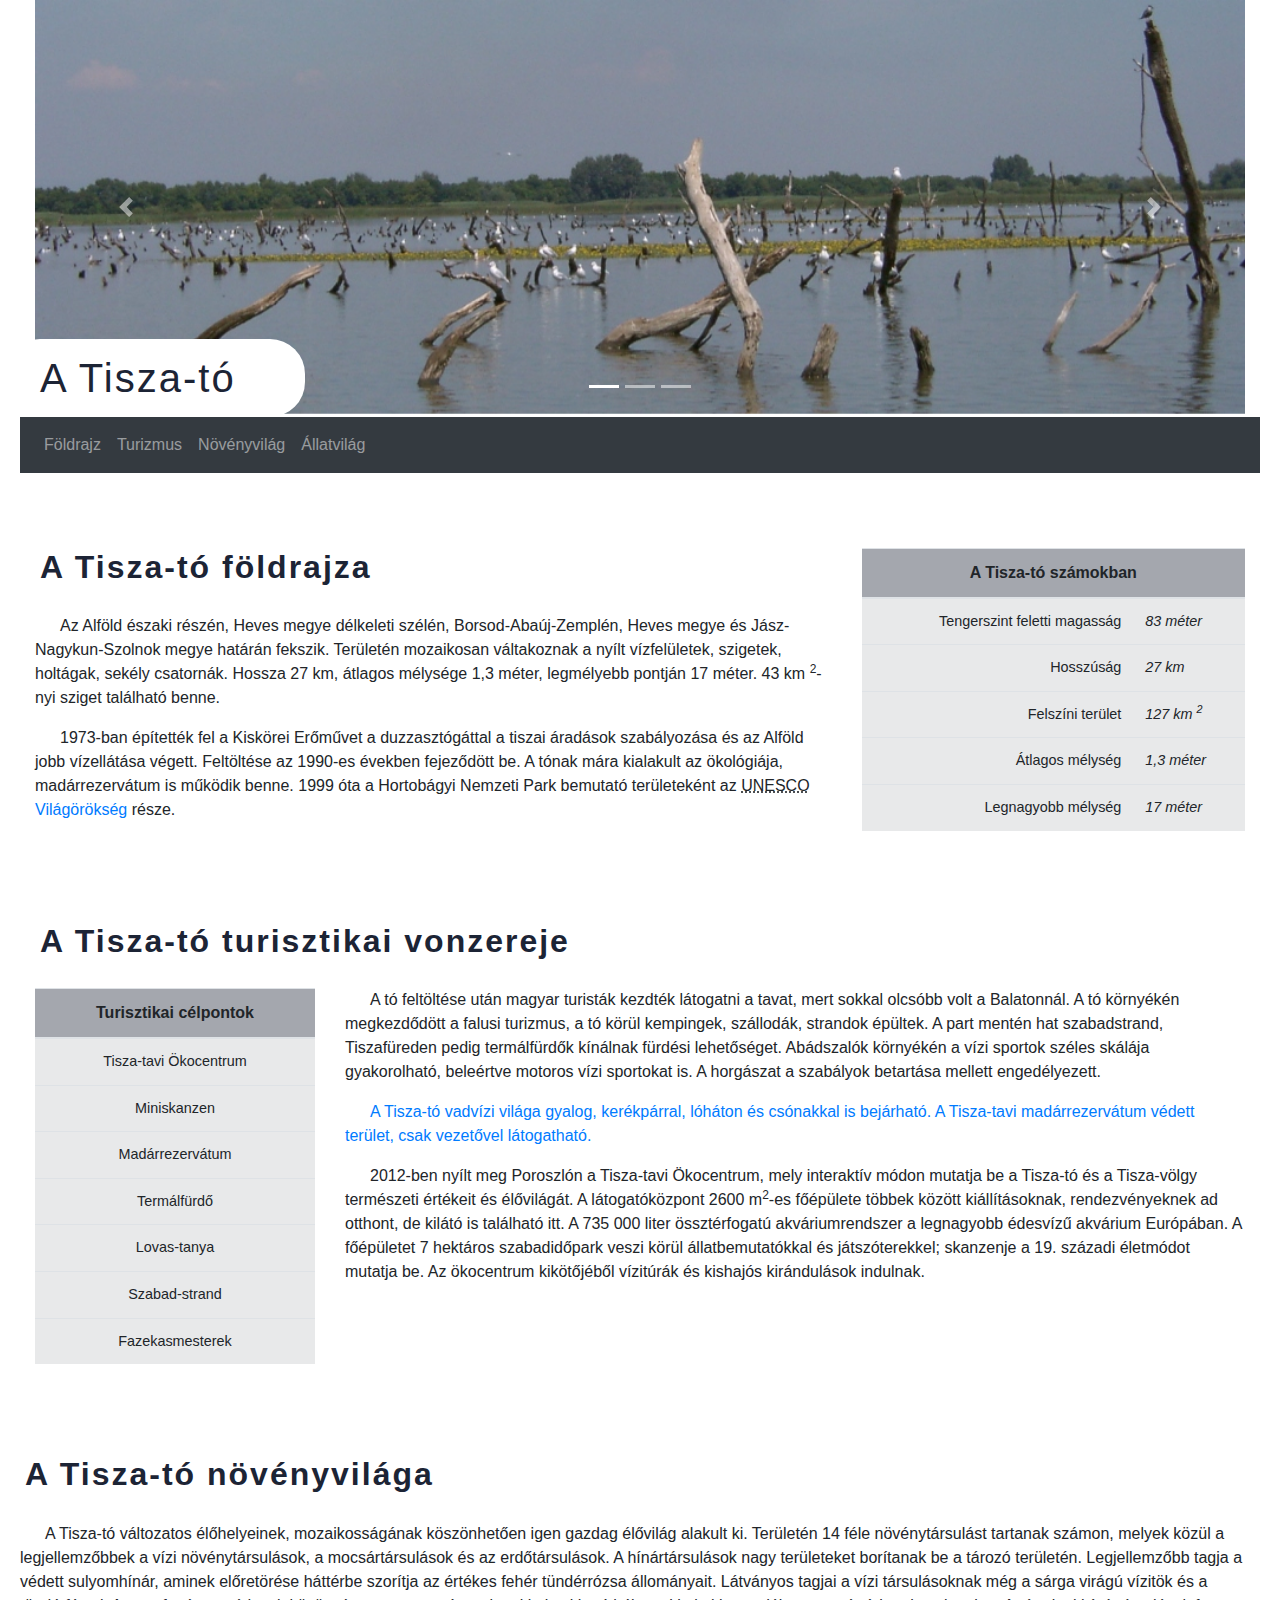
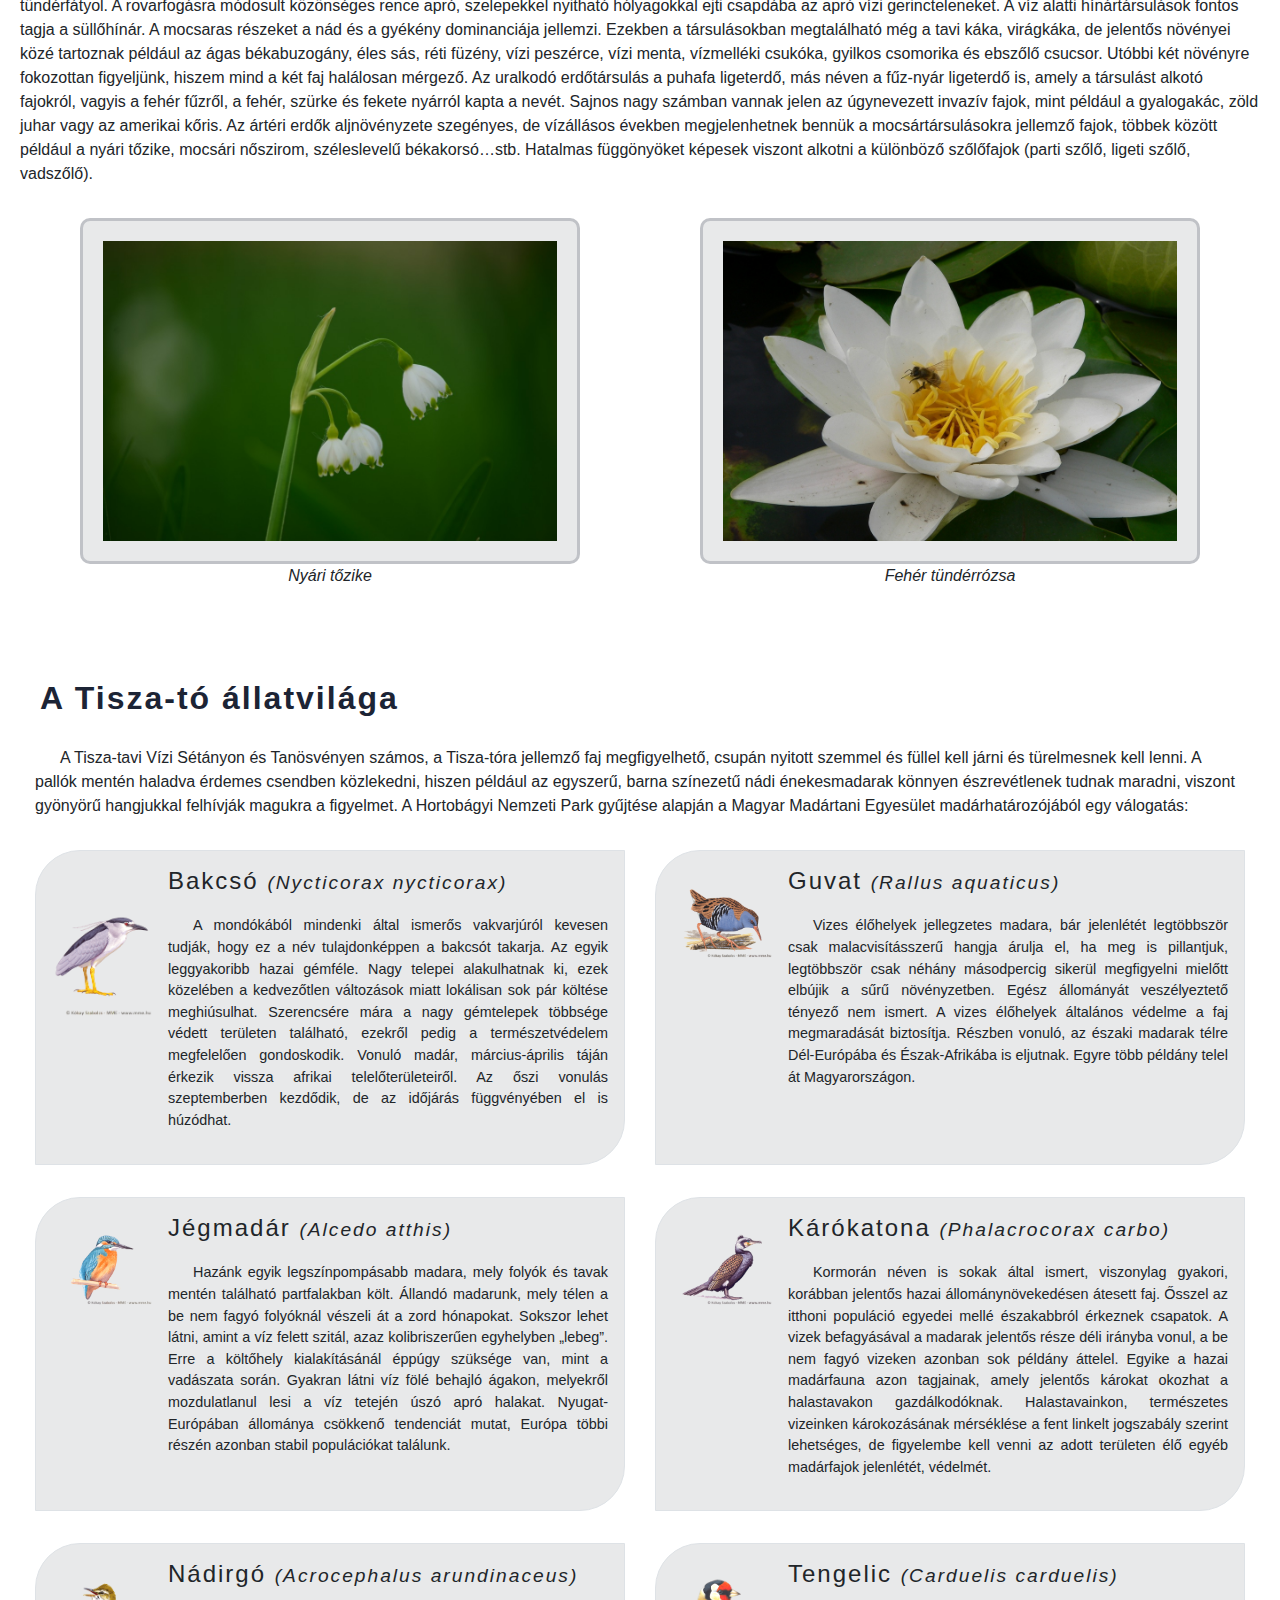
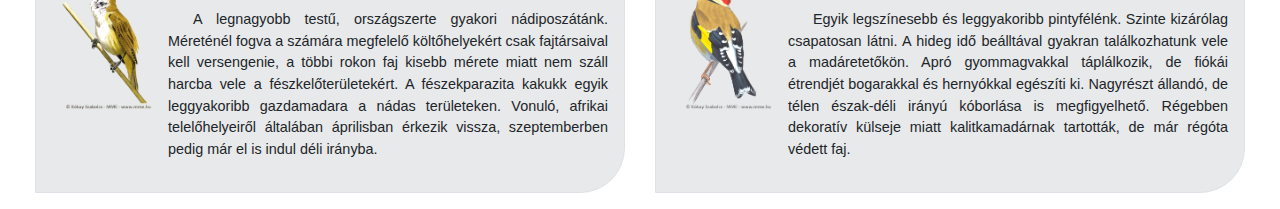
<file: task1/tisza/sajat/tiszato.html>
<!DOCTYPE html>
<html lang="hu">
<head>
  <meta name="viewport" content="width=device-width, initial-scale=1">
  <link rel="stylesheet" href="bootstrap.min.css">
  <script src="jquery.min.js"></script>
  <script src="popper.min.js"></script>
  <script src="bootstrap.min.js"></script>  
  <link rel="stylesheet" href="tiszato.css">
  <script src="tiszato.js"></script>
  <title>Tisza-tó</title>
  <meta charset="UTF-8">
</head>
<body>

<div class="container-fluid" id="kepek">
  <div id="demo" class="carousel slide" data-ride="carousel">
    <!-- Indicators -->
    <ul class="carousel-indicators">
      <li data-target="#demo" data-slide-to="0" class="active"></li>
      <li data-target="#demo" data-slide-to="1"></li>
      <li data-target="#demo" data-slide-to="2"></li>
    </ul>      
    <!-- The slideshow -->
    <div class="carousel-inner">
      <div class="carousel-item active">
        <img src="kepek/fej1.jpg" alt="Pihenők" title="Pihenők">
      </div>
      <div class="carousel-item">
        <img src="kepek/fej2.jpg" alt="Vizisétány" title="Vizisétány">
      </div>
      <div class="carousel-item">
        <img src="kepek/fej3.jpg" alt="Tavirózsák" title="Tavirózsák">
      </div>
    </div>      
    <!-- Left and right controls -->
    <a class="carousel-control-prev" href="#demo" data-slide="prev">
      <span class="carousel-control-prev-icon"></span>
    </a>
    <a class="carousel-control-next" href="#demo" data-slide="next">
      <span class="carousel-control-next-icon"></span>
    </a>
  </div>
  <h1 class="d-none d-md-block">A Tisza-tó</h1>
</div>

<nav class="navbar navbar-expand-sm bg-dark navbar-dark sticky-top">
  <ul class="navbar-nav">
    <li class="nav-item">
      <a class="nav-link" href="#foldrajz">Földrajz</a>
    </li>
    <li class="nav-item">
      <a class="nav-link" href="#turizmus">Turizmus</a>
    </li>
    <li class="nav-item">
      <a class="nav-link" href="#novenyvilag">Növényvilág</a>
    </li> 
    <li class="nav-item">
      <a class="nav-link" href="#allatvilag">Állatvilág</a>
    </li>    
  </ul>
</nav>

<div class="container-fluid">
  <div class="row">
    <div class="col-lg-8">
      <h2 class="display-5" id="foldrajz">A Tisza-tó földrajza</h2>
      <p>Az Alföld északi részén, Heves megye délkeleti szélén, Borsod-Abaúj-Zemplén, Heves megye és Jász-Nagykun-Szolnok megye határán fekszik. Területén mozaikosan váltakoznak a nyílt vízfelületek, szigetek, holtágak, sekély csatornák. Hossza 27 km, átlagos mélysége 1,3 méter, legmélyebb pontján 17 méter. 43 km <sup>2</sup>-nyi sziget található benne.</p>
      <p>1973-ban építették fel a Kiskörei Erőművet a duzzasztógáttal a tiszai áradások szabályozása és az Alföld jobb vízellátása végett. Feltöltése az 1990-es években fejeződött be. A tónak mára kialakult az ökológiája, madárrezervátum is működik benne. 1999 óta a Hortobágyi Nemzeti Park bemutató területeként az <abbr title="Egyesült Nemzetek Nevelésügyi, Tudományos és Kulturális Szervezete">UNESCO</abbr> <a href="https://hu.wikipedia.org/wiki/Magyarország_világörökségi_helyszínei" target="_blank">Világörökség</a> része.</p>
    </div>
    <div class="col-lg-4">
      <table class="table table-hover elsotable">
        <thead>
          <tr>
            <th colspan="2">A Tisza-tó számokban</th>
          </tr>
        </thead>
        <tbody>
          <tr>
            <td>Tengerszint feletti magasság</td>
            <td>83 méter</td>
          </tr>
          <tr>
            <td>Hosszúság</td>
            <td>27 km</td>
          </tr>
          <tr>
            <td>Felszíni terület</td>
            <td>127 km <sup>2</sup></td>
          </tr>
          <tr>
            <td>Átlagos mélység</td>
            <td>1,3 méter</td>
          </tr>
          <tr>
            <td>Legnagyobb mélység</td>
            <td>17 méter</td>
          </tr>
        </tbody>
      </table>
    </div>
  </div>
  
  <h2 class="display-5" id="turizmus">A Tisza-tó turisztikai vonzereje</h2>
  <div class="row">    
    <div class="col-lg-3">
      <table class="table table-hover">
        <thead>
          <tr>
            <th>Turisztikai célpontok</th>
          </tr>
        </thead>
        <tbody class="kozep keplink">
          <tr>
            <td onclick="turizmus('okocentrum');" onmouseleave="keprejt()">Tisza-tavi Ökocentrum</td>
          </tr>
          <tr>
            <td onclick="turizmus('skanzen');" onmouseleave="keprejt()">Miniskanzen</td>
          </tr>
          <tr>
            <td onclick="turizmus('madarrezervatum');" onmouseleave="keprejt()">Madárrezervátum</td>
          </tr>
          <tr>
            <td onclick="turizmus('termalfurdo');" onmouseleave="keprejt()">Termálfürdő</td>
          </tr>
          <tr>
            <td onclick="turizmus('lovastanya');" onmouseleave="keprejt()">Lovas-tanya</td>
          </tr>
          <tr>
            <td onclick="turizmus('strand');" onmouseleave="keprejt()">Szabad-strand</td>
          </tr>
          <tr>
            <td onclick="turizmus('fazekas');" onmouseleave="keprejt()">Fazekasmesterek</td>
          </tr>
        </tbody>
      </table>
    </div>    
    <div class="col-lg-9">      
      <div id="turizmusszovegkeret">
        <p>A tó feltöltése után magyar turisták kezdték látogatni a tavat, mert sokkal olcsóbb volt a Balatonnál. A tó környékén megkezdődött a falusi turizmus, a tó körül kempingek, szállodák, strandok épültek. A part mentén hat szabadstrand, Tiszafüreden pedig termálfürdők kínálnak fürdési lehetőséget. Abádszalók környékén a vízi sportok széles skálája gyakorolható, beleértve motoros vízi sportokat is. A horgászat a szabályok betartása mellett engedélyezett.</p>
        <p class="text-primary">A Tisza-tó vadvízi világa gyalog, kerékpárral, lóháton és csónakkal is bejárható. A Tisza-tavi madárrezervátum védett terület, csak vezetővel látogatható.</p>
        <p>2012-ben nyílt meg Poroszlón a Tisza-tavi Ökocentrum, mely interaktív módon mutatja be a Tisza-tó és a Tisza-völgy természeti értékeit és élővilágát. A látogatóközpont 2600 m<sup>2</sup>-es főépülete többek között kiállításoknak, rendezvényeknek ad otthont, de kilátó is található itt. A 735 000 liter össztérfogatú akváriumrendszer a legnagyobb édesvízű akvárium Európában. A főépületet 7 hektáros szabadidőpark veszi körül állatbemutatókkal és játszóterekkel; skanzenje a 19. századi életmódot mutatja be. Az ökocentrum kikötőjéből vízitúrák és kishajós kirándulások indulnak.</p>
      </div>
      <div id="turizmuskepkeret">
        <img id="turizmuskep">
      </div>
    </div>    
  </div>
  
  
  <div class="row">
    <h2 class="display-5" id="novenyvilag">A Tisza-tó növényvilága</h2> 
    <p>A Tisza-tó változatos élőhelyeinek, mozaikosságának köszönhetően igen gazdag élővilág alakult ki. Területén 14 féle növénytársulást tartanak számon, melyek közül a legjellemzőbbek a vízi növénytársulások, a mocsártársulások és az erdőtársulások. A hínártársulások nagy területeket borítanak be a tározó területén. Legjellemzőbb tagja a védett sulyomhínár, aminek előretörése háttérbe szorítja az értékes fehér tündérrózsa állományait. Látványos tagjai a vízi társulásoknak még a sárga virágú vízitök és a tündérfátyol. A rovarfogásra módosult közönséges rence apró, szelepekkel nyitható hólyagokkal ejti csapdába az apró vízi gerincteleneket. A víz alatti hínártársulások fontos tagja a süllőhínár. A mocsaras részeket a nád és a gyékény dominanciája jellemzi. Ezekben a társulásokban megtalálható még a tavi káka, virágkáka, de jelentős növényei közé tartoznak például az ágas békabuzogány, éles sás, réti füzény, vízi peszérce, vízi menta, vízmelléki csukóka, gyilkos csomorika és ebszőlő csucsor. Utóbbi két növényre fokozottan figyeljünk, hiszem mind a két faj halálosan mérgező. Az uralkodó erdőtársulás a puhafa ligeterdő, más néven a fűz-nyár ligeterdő is, amely a társulást alkotó fajokról, vagyis a fehér fűzről, a fehér, szürke és fekete nyárról kapta a nevét. Sajnos nagy számban vannak jelen az úgynevezett invazív fajok, mint például a gyalogakác, zöld juhar vagy az amerikai kőris. Az ártéri erdők aljnövényzete szegényes, de vízállásos években megjelenhetnek bennük a mocsártársulásokra jellemző fajok, többek között például a nyári tőzike, mocsári nőszirom, széleslevelű békakorsó…stb. Hatalmas függönyöket képesek viszont alkotni a különböző szőlőfajok (parti szőlő, ligeti szőlő, vadszőlő).</p>
    <div class="col-lg-6 py-3 novenykep">
      <img src="kepek/tozike.jpg" alt="Nyári tőzike" title="Nyári tőzike"><br>
      Nyári tőzike
    </div>
    <div class="col-lg-6 py-3 novenykep">
      <img src="kepek/tunderrozsa.jpg" alt="Fehér tündérrózsa" title="Fehér tündérrózsa"><br>
      Fehér tündérrózsa
    </div>    
  </div>


  <h2 class="display-5" id="allatvilag">A Tisza-tó állatvilága</h2>
  <p>A Tisza-tavi Vízi Sétányon és Tanösvényen számos, a Tisza-tóra jellemző faj megfigyelhető, csupán nyitott szemmel és füllel kell járni és türelmesnek kell lenni. A pallók mentén haladva érdemes csendben közlekedni, hiszen például az egyszerű, barna színezetű nádi énekesmadarak könnyen észrevétlenek tudnak maradni, viszont gyönyörű hangjukkal felhívják magukra a figyelmet. A Hortobágyi Nemzeti Park gyűjtése alapján a Magyar Madártani Egyesület madárhatározójából egy válogatás:</p>
  <div class="row">

    <div class="col-lg-6 py-3">
      <div class="media border p-3 h-100">
        <img src="kepek/bakcso.png" alt="Bakcsó" title="Bakcsó" class="mr-3 mt-3 madarkep">
        <div class="media-body">
          <h4>Bakcsó <small><i>(Nycticorax nycticorax)</i></small></h4>
          <p>A mondókából mindenki által ismerős vakvarjúról kevesen tudják, hogy ez a név tulajdonképpen a bakcsót takarja.  Az egyik leggyakoribb hazai gémféle. Nagy telepei alakulhatnak ki, ezek közelében a kedvezőtlen változások miatt lokálisan sok pár költése meghiúsulhat. Szerencsére mára a nagy gémtelepek többsége védett területen található, ezekről pedig a természetvédelem megfelelően gondoskodik. Vonuló madár, március-április táján érkezik vissza afrikai telelőterületeiről. Az őszi vonulás szeptemberben kezdődik, de az időjárás függvényében el is húzódhat.</p>
         </div>
      </div>
    </div>

    <div class="col-lg-6 py-3">
     <div class="media border p-3 h-100">
       <img src="kepek/guvat.png" alt="Guvat" title="Guvat" class="mr-3 mt-3 madarkep">
       <div class="media-body">
         <h4>Guvat <small><i>(Rallus aquaticus)</i></small></h4>
         <p>Vizes élőhelyek jellegzetes madara, bár jelenlétét legtöbbször csak malacvisításszerű hangja árulja el, ha meg is pillantjuk, legtöbbször csak néhány másodpercig sikerül megfigyelni mielőtt elbújik a sűrű növényzetben. Egész állományát veszélyeztető tényező nem ismert. A vizes élőhelyek általános védelme a faj megmaradását biztosítja. Részben vonuló, az északi madarak télre Dél-Európába és Észak-Afrikába is eljutnak. Egyre több példány telel át Magyarországon.</p>
        </div>
     </div>
   </div>

   <div class="col-lg-6 py-3">
    <div class="media border p-3 h-100">
      <img src="kepek/jegmadar.png" alt="Jégmadár" title="Jégmadár" class="mr-3 mt-3 madarkep">
      <div class="media-body">
        <h4>Jégmadár <small><i>(Alcedo atthis)</i></small></h4>
        <p>Hazánk egyik legszínpompásabb madara, mely folyók és tavak mentén található partfalakban költ. Állandó madarunk, mely télen a be nem fagyó folyóknál vészeli át a zord hónapokat. Sokszor lehet látni, amint a víz felett szitál, azaz kolibriszerűen egyhelyben „lebeg”. Erre a költőhely kialakításánál éppúgy szüksége van, mint a vadászata során. Gyakran látni víz fölé behajló ágakon, melyekről mozdulatlanul lesi a víz tetején úszó apró halakat. Nyugat-Európában állománya csökkenő tendenciát mutat, Európa többi részén azonban stabil populációkat találunk.</p>
       </div>
    </div>
  </div>
  
  <div class="col-lg-6 py-3">
    <div class="media border p-3 h-100">
      <img src="kepek/karokatona.png" alt="Kárókatona" title="Kárókatona" class="mr-3 mt-3 madarkep">
      <div class="media-body">
        <h4>Kárókatona <small><i>(Phalacrocorax carbo)</i></small></h4>
        <p>Kormorán néven is sokak által ismert, viszonylag gyakori, korábban jelentős hazai állománynövekedésen átesett faj. Ősszel az itthoni populáció egyedei mellé északabbról érkeznek csapatok. A vizek befagyásával a madarak jelentős része déli irányba vonul, a be nem fagyó vizeken azonban sok példány áttelel. Egyike a hazai madárfauna azon tagjainak, amely jelentős károkat okozhat a halastavakon gazdálkodóknak. Halastavainkon, természetes vizeinken károkozásának mérséklése a fent linkelt jogszabály szerint lehetséges, de figyelembe kell venni az adott területen élő egyéb madárfajok jelenlétét, védelmét.</p>
       </div>
    </div>
  </div>
  
  <div class="col-lg-6 py-3">
    <div class="media border p-3 h-100">
      <img src="kepek/nadirigo.png" alt="Nádirigó" title="Nádirigó" class="mr-3 mt-3 madarkep">
      <div class="media-body">
        <h4>Nádirgó <small><i>(Acrocephalus arundinaceus)</i></small></h4>
        <p>A legnagyobb testű, országszerte gyakori nádiposzátánk. Méreténél fogva a számára megfelelő költőhelyekért csak fajtársaival kell versengenie, a többi rokon faj kisebb mérete miatt nem száll harcba vele a fészkelőterületekért. A fészekparazita kakukk egyik leggyakoribb gazdamadara a nádas területeken. Vonuló, afrikai telelőhelyeiről általában áprilisban érkezik vissza, szeptemberben pedig már el is indul déli irányba.</p>
       </div>
    </div>
  </div>
  
  <div class="col-lg-6 py-3">
    <div class="media border p-3 h-100">
      <img src="kepek/tengelic.png" alt="Tengelic" title="Tengelic" class="mr-3 mt-3 madarkep">
      <div class="media-body">
        <h4>Tengelic <small><i>(Carduelis carduelis)</i></small></h4>
        <p>Egyik legszínesebb és leggyakoribb pintyfélénk. Szinte kizárólag csapatosan látni. A hideg idő beálltával gyakran találkozhatunk vele a madáretetőkön. Apró gyommagvakkal táplálkozik, de fiókái étrendjét bogarakkal és hernyókkal egészíti ki. Nagyrészt állandó, de télen észak-déli irányú kóborlása is megfigyelhető. Régebben dekoratív külseje miatt kalitkamadárnak tartották, de már régóta védett faj.</p>
       </div>
    </div>
  </div>  
  </div>
</div>
</body>
</html>

<!-- https://hu.wikipedia.org/wiki/Magyarország_világörökségi_helyszínei -->
</file>
<file: style.css>
html{
    font-family: 'Times New Roman', Times, serif;
    color: #000;
}
.cimsorok{
    display: none;
}
.paragraf{
    display: none;
}
p{
    color: blue;
}
</file>
<file: 11.15/style.css>
td{
    border: 1px solid;
    padding: 10%;
    margin: 20px;
    text-align: center;
}
th{
    font-size: large;
    font-style: italic;

}
</file>
<file: 11.19/sakkdiv/style.css>
.markdown{
	background-color: aquamarine;
	border-radius: 10px;
	border:3px;
}
markdown{
	background-color: aquamarine;
	border-radius: 10px;
	border:3px;
    padding: 5x;
}
.wh{
    background-color: antiquewhite;
    height: 80px;
    width: 80px;
}
.bl{
    background-color: rgb(58, 14, 14);
}
.container{
    border-style: solid;
    border: 10px;
}
.udd{
    rotate: 180deg;
    justify-content: center;
    text-align: center;
}
.border{
    text-align: center;
    background-color: rgb(255, 145, 0);
    padding: 30px;  
    justify-content: center;
}
</file>
<file: 11.19/style.css>
table{
    border: 1px solid;
    background-color: bisque;
    width: 200px;
    height: 200px;
}
td{
    background-color:antiquewhite;
    border: 1px solid;
    width: 20px;
    height: 20px;
}
/*.white{background-color: white;}
.black{background-color: black;}*/
tr:nth-child(odd) td:nth-child(even),
tr:nth-child(even) td:nth-child(odd){background-color: brown;}
</file>
<file: 11.19/div/style.css>
.center{
    text-align: justify;
    width: 300px;
    border-radius: 100px;
    border: 5px solid;
    padding: 30px;
    position: fixed;
    top: 0;
    right: 100px
}
.left{
    width: 50%;
    text-align: justify;
    background-color: aquamarine;
    
}
</file>
<file: task1/tisza/tiszato.css>
body{
    margin: 0px 20px;
}

h1{
    position: relative;
    top: -75px;
    left: -30px;
    color: rgb(28, 36, 53);
    padding: 15px 35px;
    background-color: white;
    width:300px;
    border-radius: 35px;
    margin-bottom: -75px;
}

p{
    text-indent: 25px;
}

h2{
    padding: 75px 5px 20px;
    font-weight: bold;
    color: rgb(28, 36, 53);
}

h1, h2, h3, h4 {
    letter-spacing: 2px;
}

.carousel-inner img {
    width: 100%;
    height: 90%;
}

th{
    text-align: center;
}
td{
    font-style: italic;
    font-size: 90%;
}
td:first-child{
    text-align: right;
    font-weight: lighter;
    font-style: normal;
}

.elsotable{
    margin-top: 75px;
}

thead{
    background-color: rgba(28, 36, 53, 0.4);
}

tbody{
    background-color: rgba(28, 36, 53, 0.1);
}

.kozep tr td{
    text-align: center;
}

.media p{
    font-size: 90%;
    text-align: justify;
    margin-top: 20px;
}

.madarkep{
    width: 100px;
    vertical-align: bottom;
    /*cursor: pointer;*/
}

small {
    white-space: pre;
}

.media{
    background-color: rgba(28, 36, 53, 0.1);
    border: 3px solid rgba(28, 36, 53, 0.4);
    border-radius: 45px 0px;
}

.novenykep{
    text-align: center;
    font-style: italic;
}

.novenykep img{
    width: 100%;
    max-width: 500px;
    padding: 20px;
    background-color: rgba(28, 36, 53, 0.1);
    border: 3px solid rgba(28, 36, 53, 0.2);
    border-radius: 10px;
}

.keplink{
    cursor: pointer;
}

#turizmuskep{
    width: 80%;
    height: 80%;
    margin: 0px auto;  
}
</file>
<file: task1/tisza/sajat/tiszato.css>
body{
    margin: 0px 20px;
}

h1{
    position: relative;
    top: -75px;
    left: -30px;
    color: rgb(28, 36, 53);
    padding: 15px 35px;
    background-color: white;
    width:300px;
    border-radius: 35px;
    margin-bottom: -75px;
}

p{
    text-indent: 25px;
}

h2{
    padding: 75px 5px 20px;
    font-weight:bold;
    color: rgb(28, 36, 53);
}

h1, h2, h3, h4 {
    letter-spacing: 2px;
}

.carousel-inner img {
    width: 100%;
    height: 90%;
}

th{
    text-align: center;
}
td{
    font-style: italic;
    font-size: 90%;
}
td:first-child{
    text-align: right;
    font-weight: lighter;
    font-style: normal;
}

.elsotable{
    margin-top: 75px;
}

thead{
    background-color: rgba(28, 36, 53, 0.4);
}

tbody{
    background-color: rgba(28, 36, 53, 0.1);
}

.kozep tr td{
    text-align: center;
}

.media p{
    font-size: 90%;
    text-align: justify;
    margin-top: 20px;
}

.madarkep{
    width: 100px;
    vertical-align: bottom;
    /*cursor: pointer;*/
}

small {
    white-space: pre;
}

.media{
    background-color: rgba(28, 36, 53, 0.1);
    border: 3px solid rgba(28, 36, 53, 0.4);
    border-radius: 45px 0px;
}

.novenykep{
    text-align: center;
    font-style: italic;
}

.novenykep img{
    width: 100%;
    max-width: 500px;
    padding: 20px;
    background-color: rgba(28, 36, 53, 0.1);
    border: 3px solid rgba(28, 36, 53, 0.2);
    border-radius: 10px;
}

.keplink{
    cursor: pointer;
}

#turizmuskep{
    width: 80%;
    height: 80%;
    margin: 0px auto;  
}
</file>
